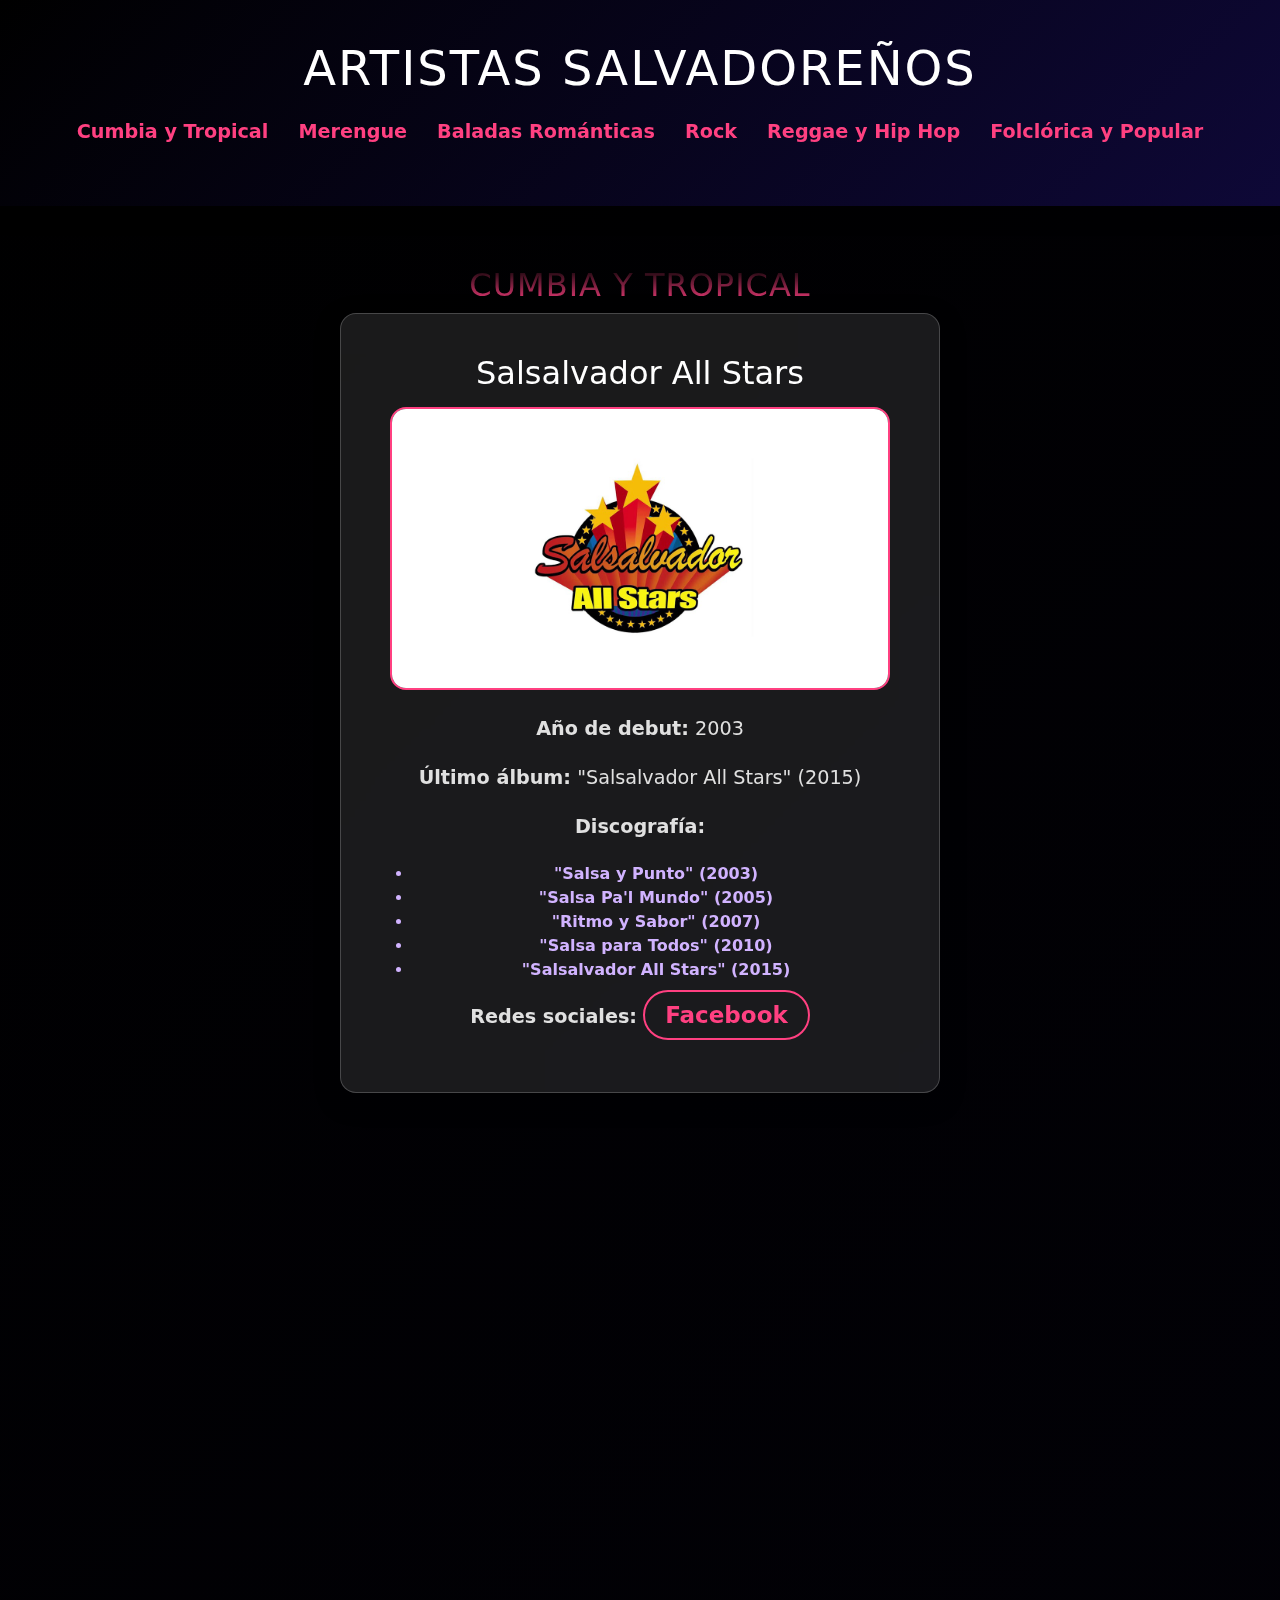
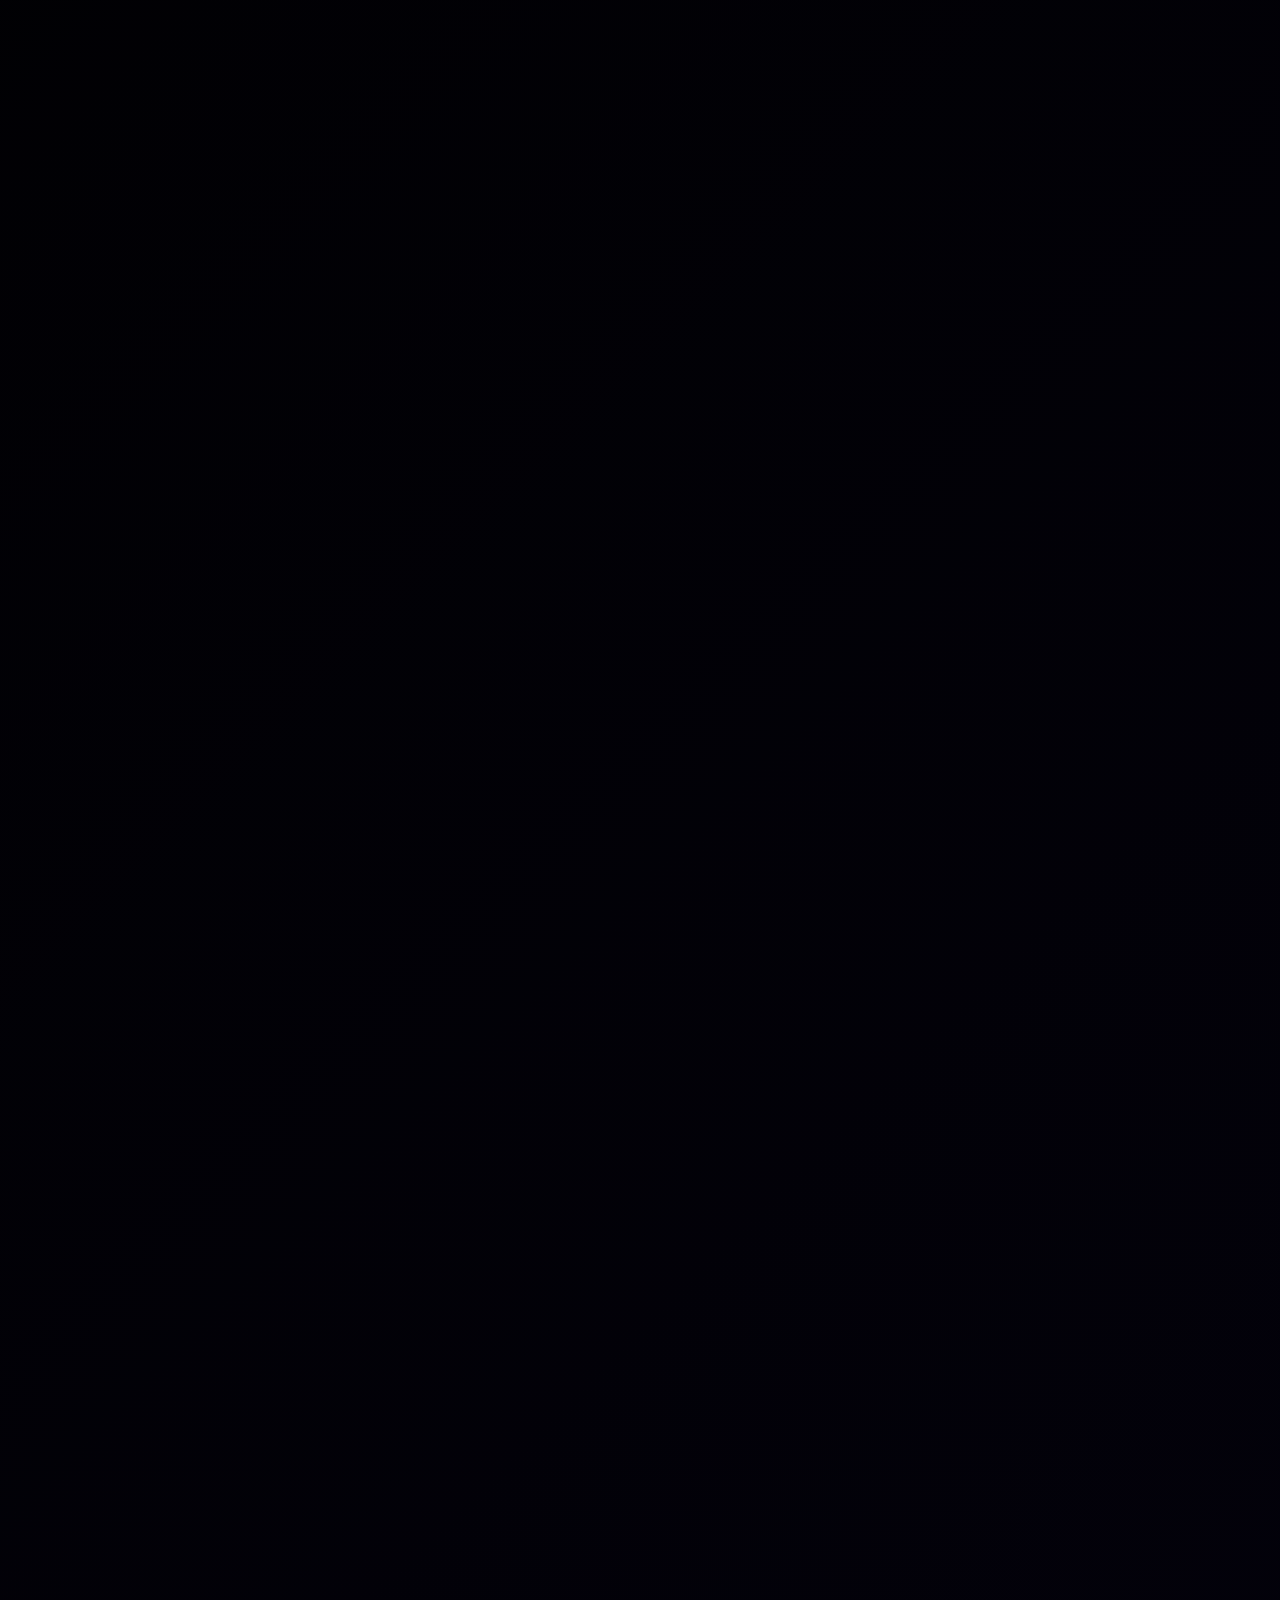
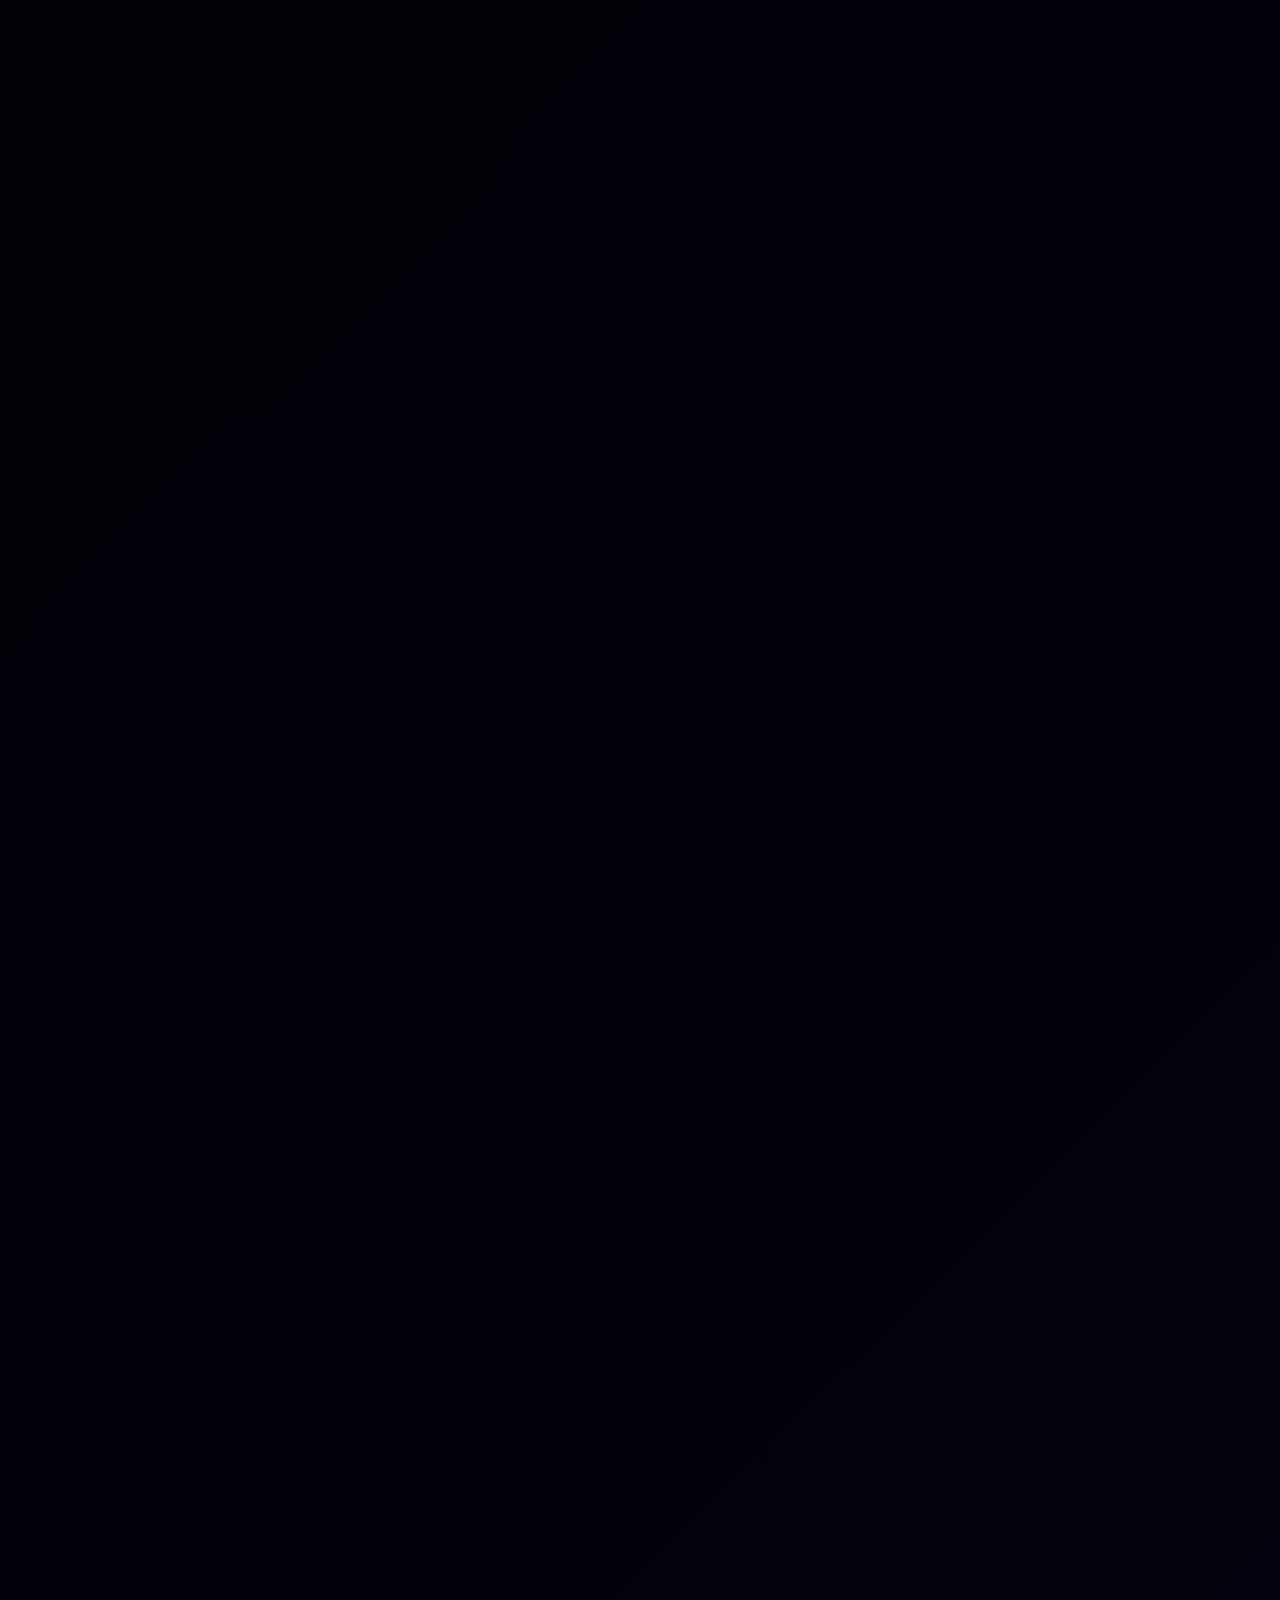
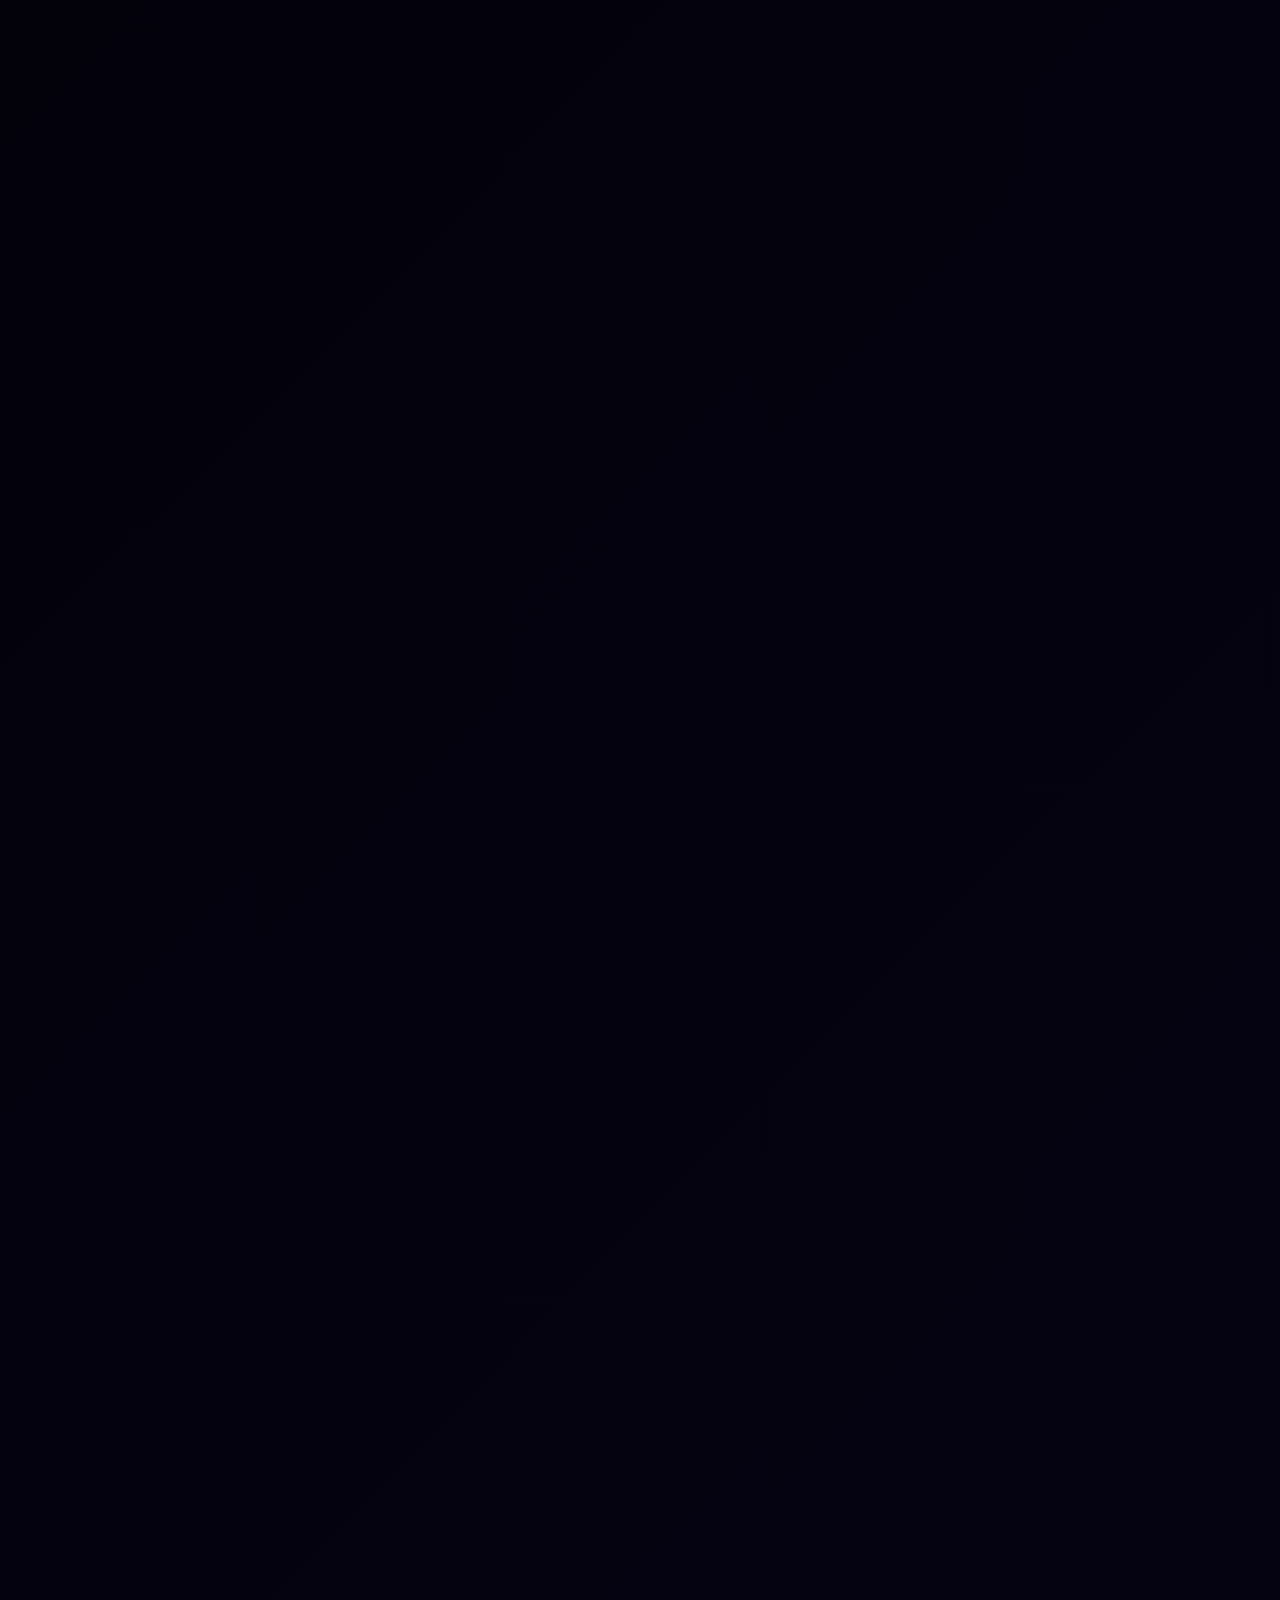
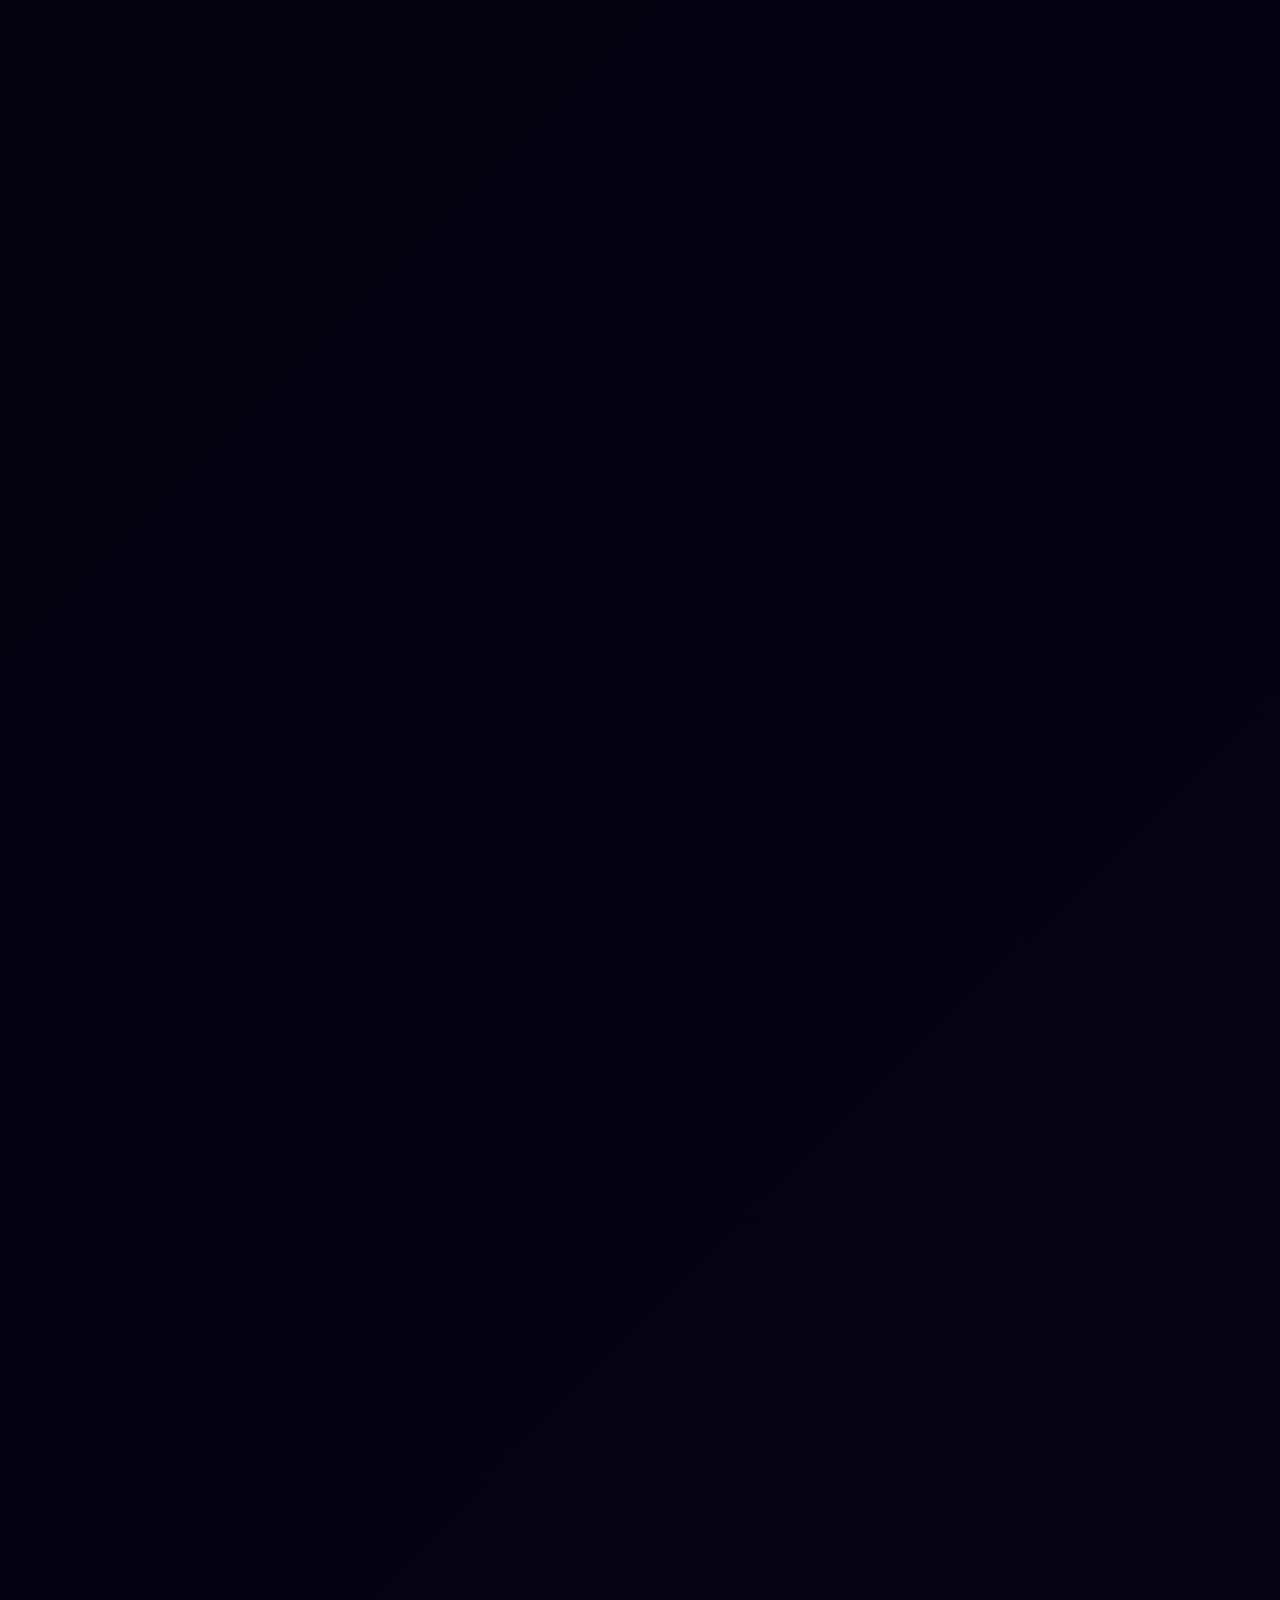
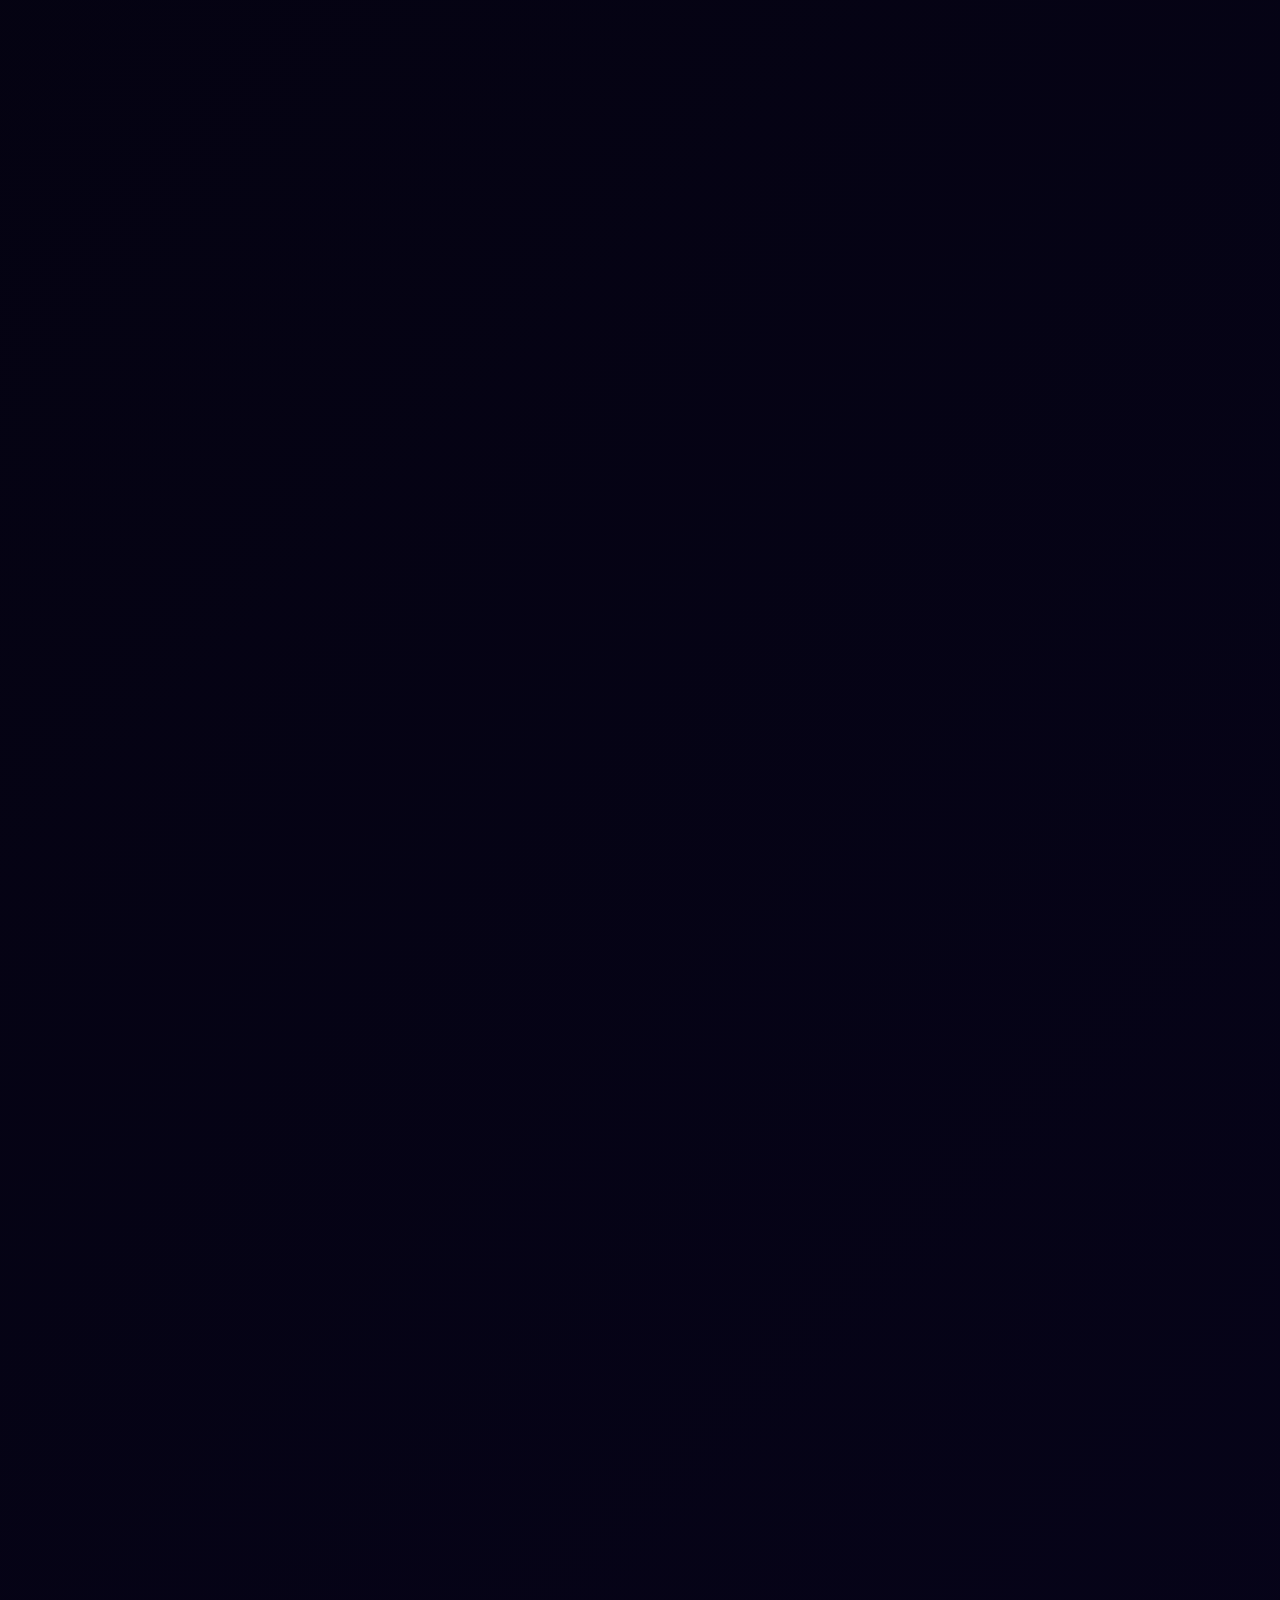
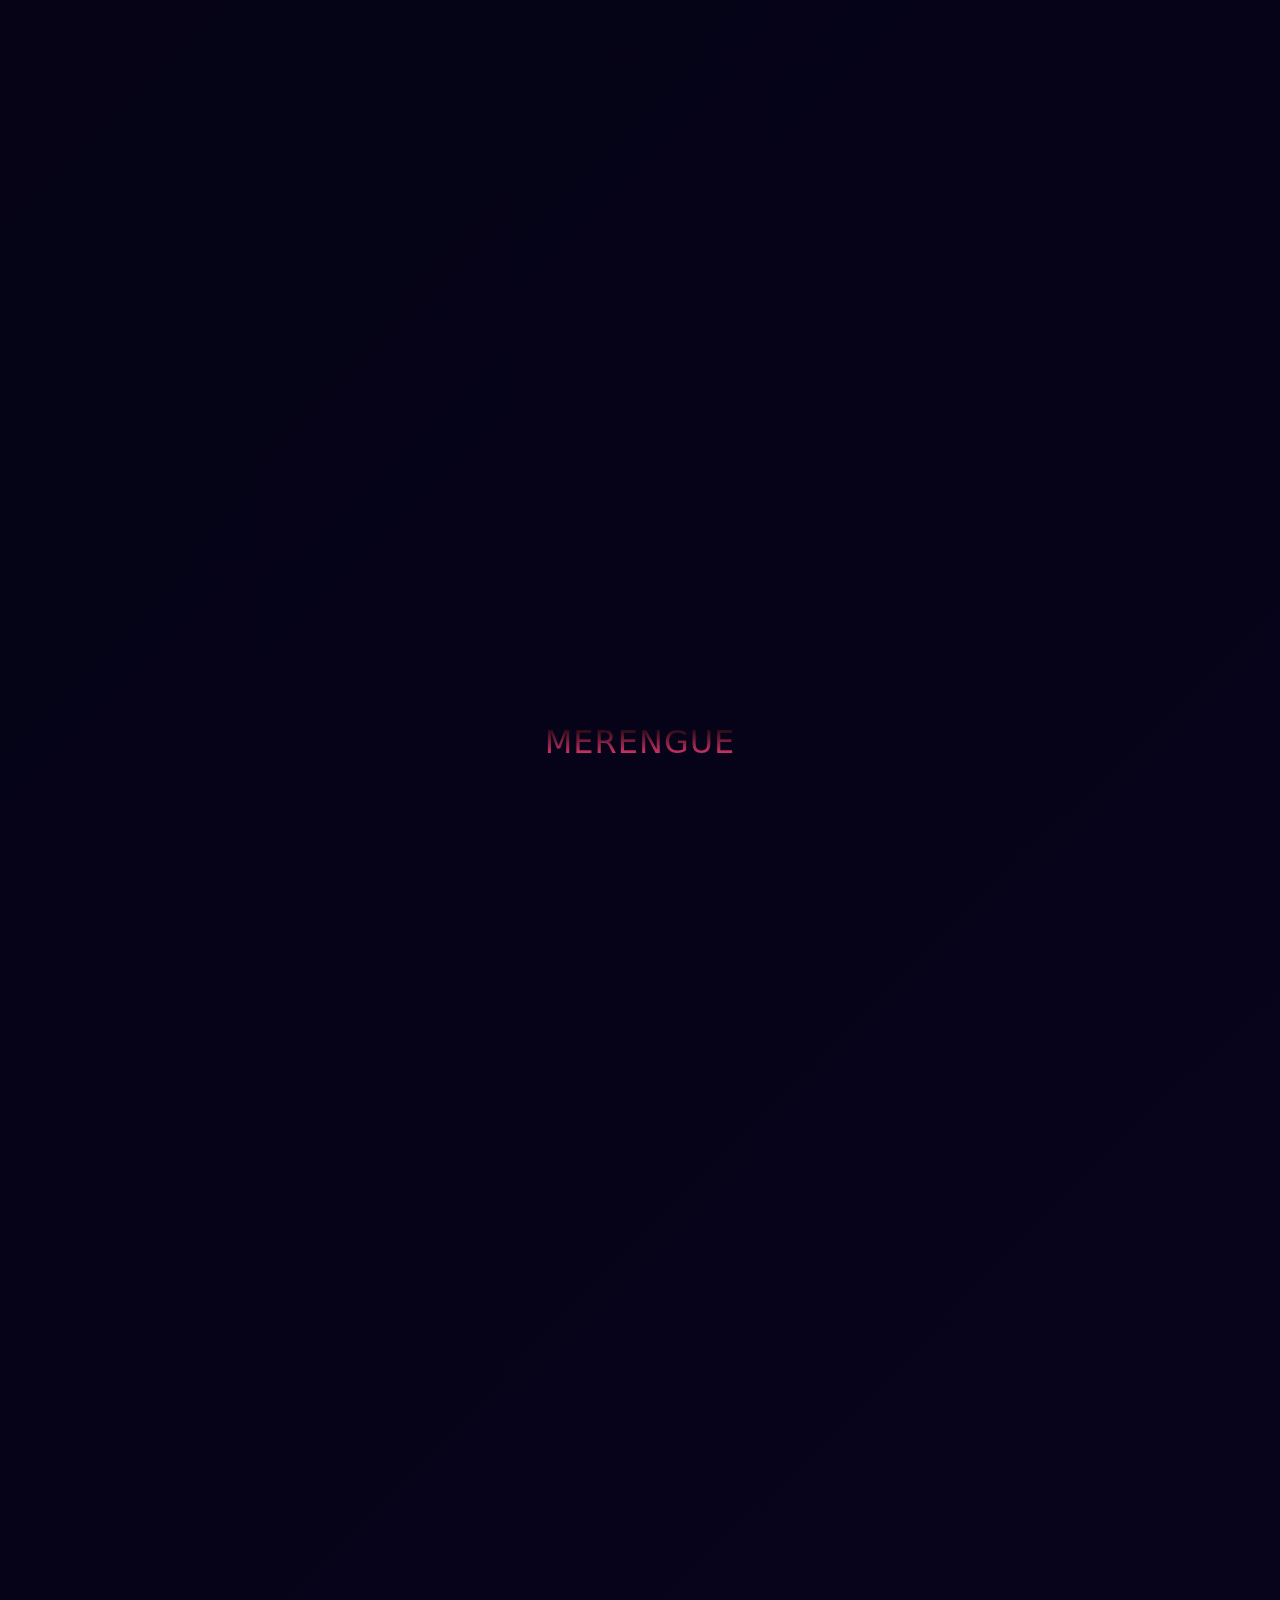
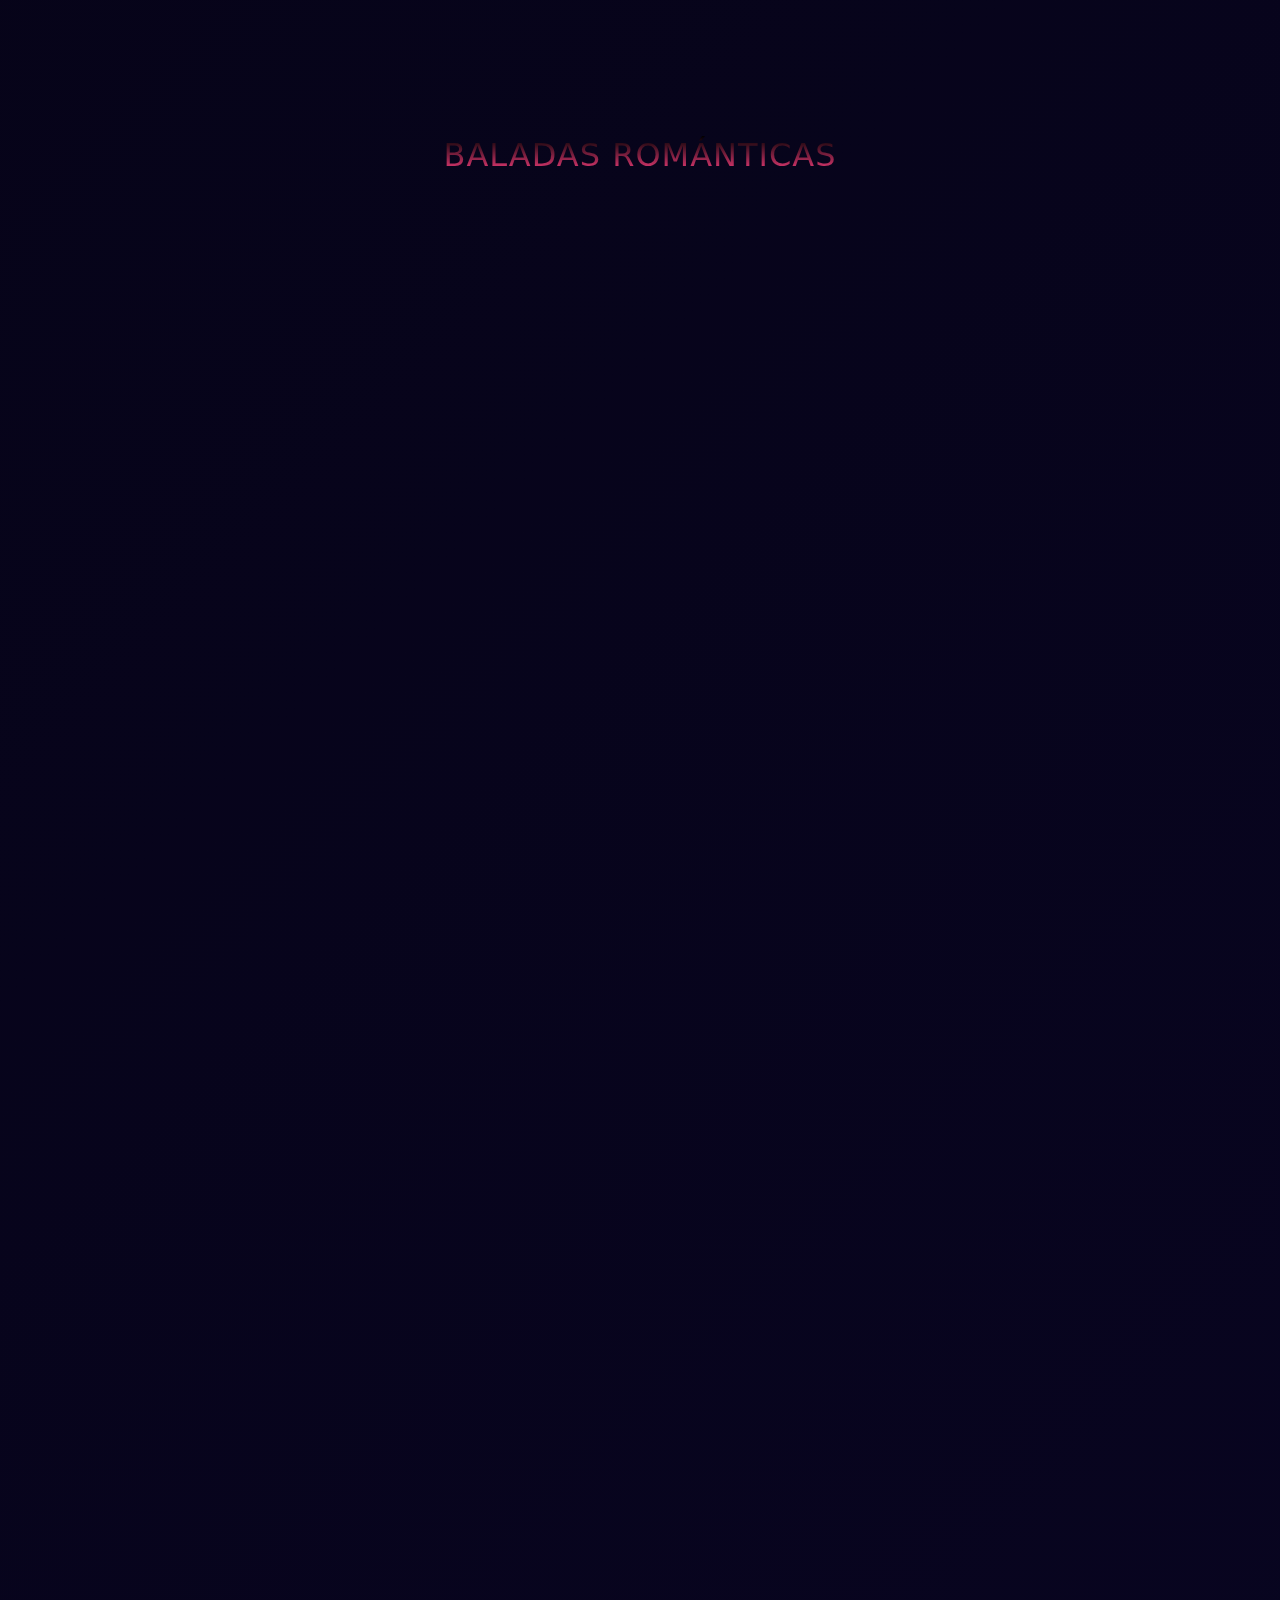
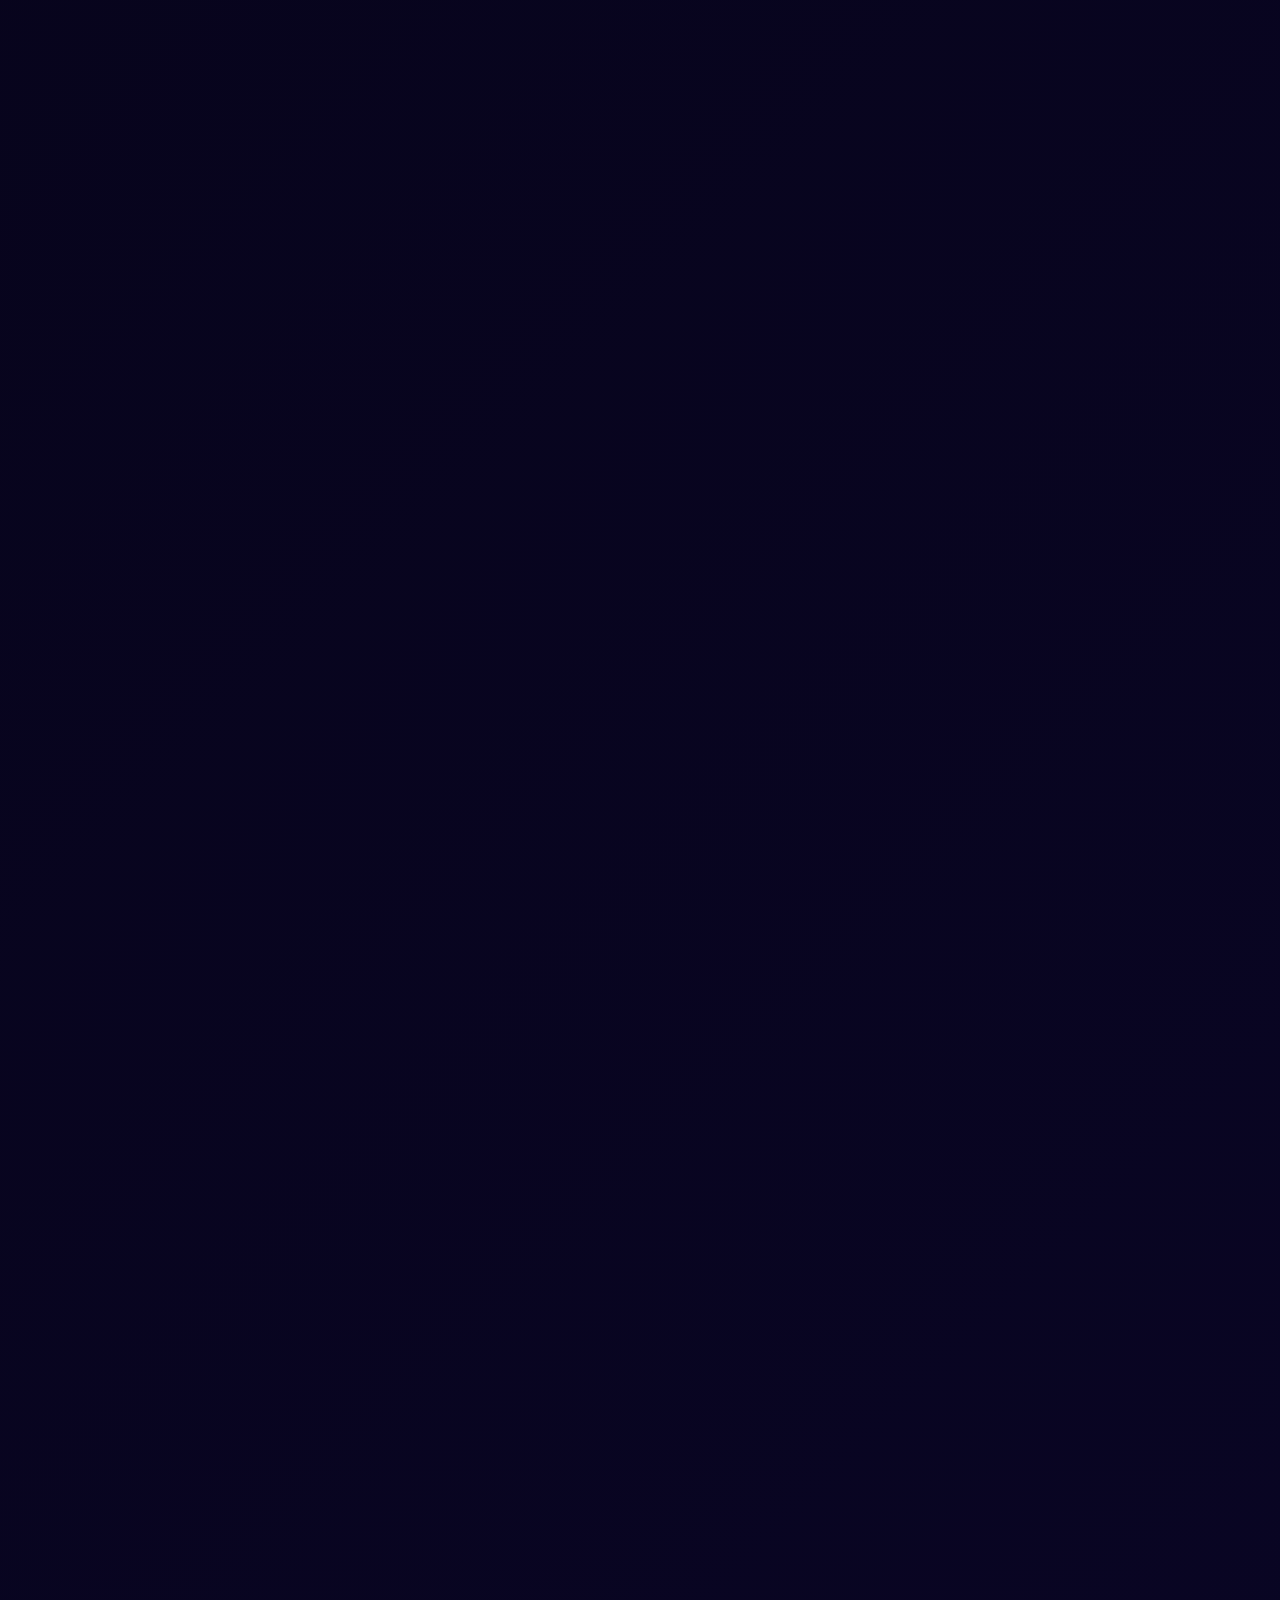
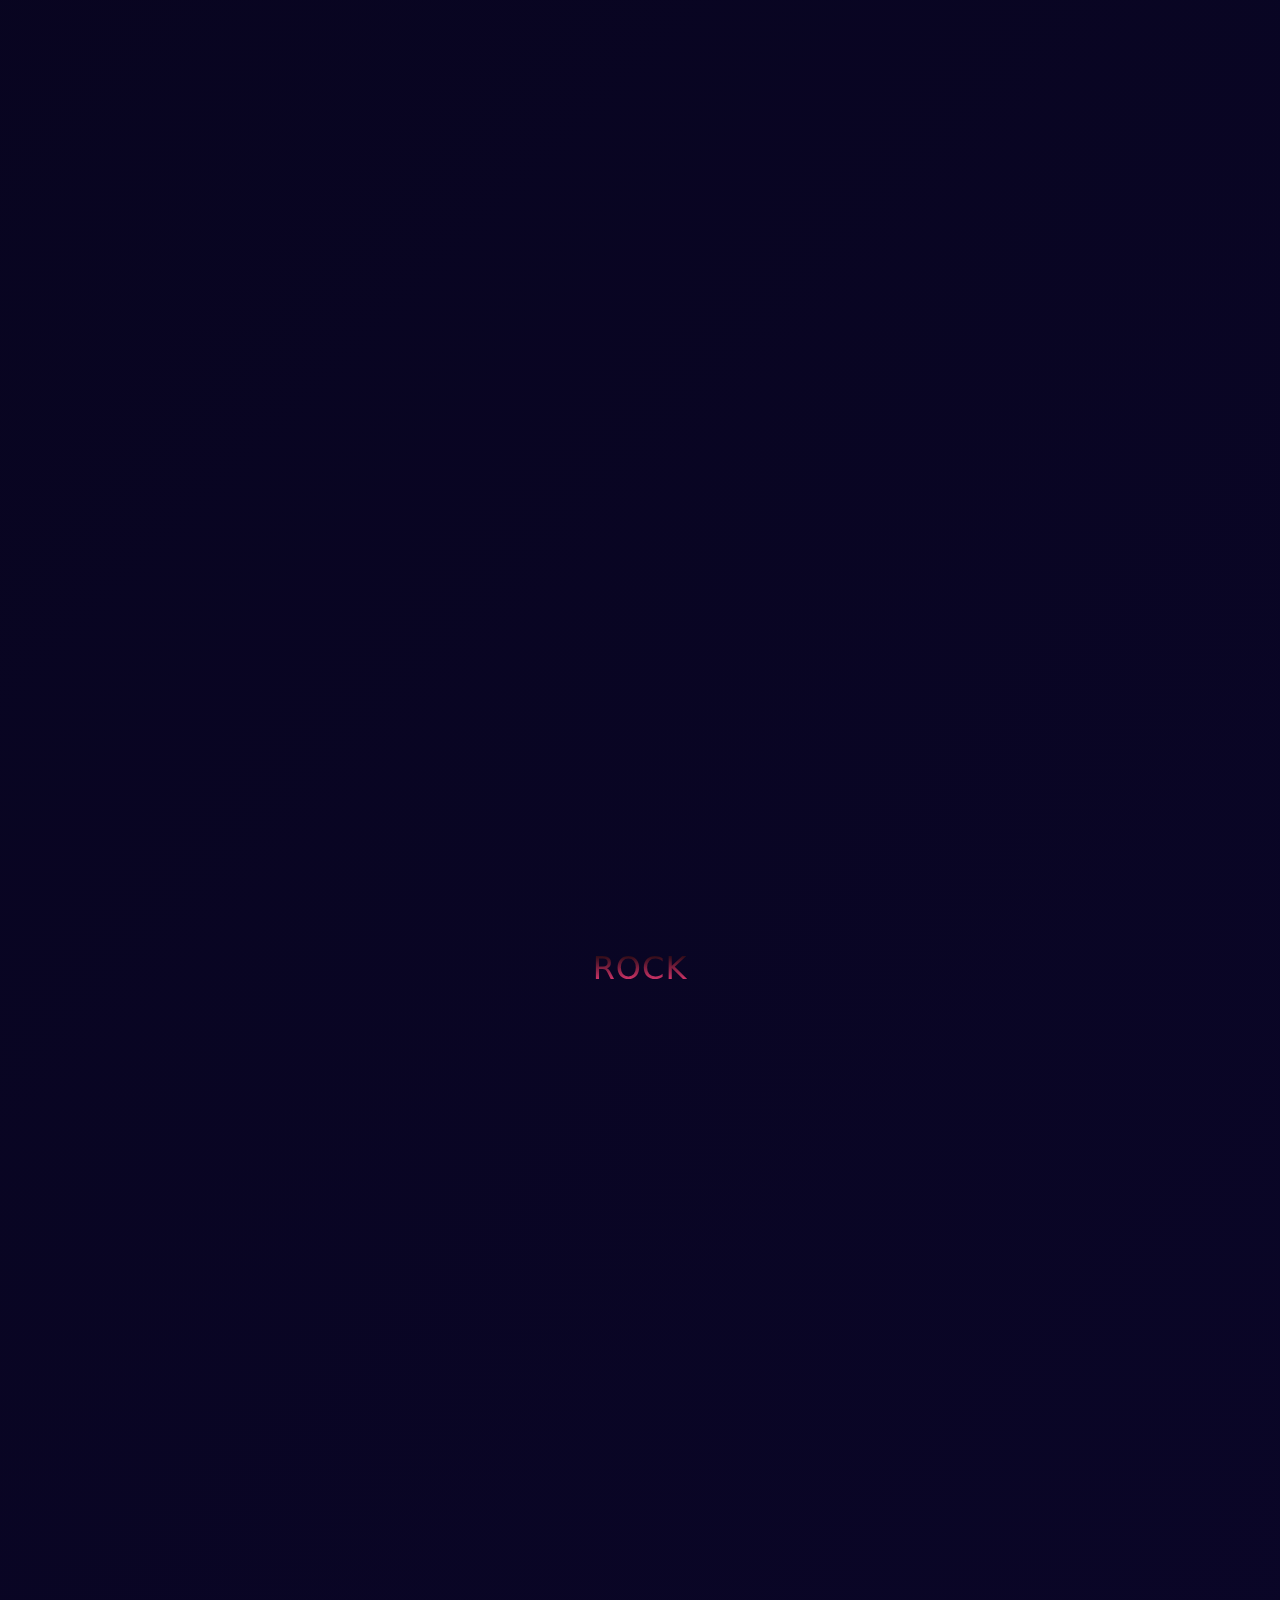
<file: torozound/pages/generos/generos.html>
<!DOCTYPE html>
<html lang="es">
<head>
    <meta charset="UTF-8">
    <meta name="viewport" content="width=device-width, initial-scale=1.0">
    <title>Artistas Salvadoreños</title>
    <link rel="stylesheet" href="styles.css">
    <script src="main.js"></script>
    <link href="https://cdn.jsdelivr.net/npm/bootstrap@5.3.0-alpha1/dist/css/bootstrap.min.css" rel="stylesheet" integrity="sha384- GLhlTQ8iRABdZLl6O3oVMWSktQOp6b7In1Zl3/Jr59b6EGGoI1aFkw7cmDA6j6gD" crossorigin="anonymous">
</head>
<body>
    <header>
        <h1>Artistas Salvadoreños</h1>
        <nav>
            <ul>

                <li><a href="#cumbia-tropical">Cumbia y Tropical</a></li>
                <li><a href="#merengue">Merengue</a></li>
                <li><a href="#baladas-romanticas">Baladas Románticas</a></li>
                <li><a href="#rock">Rock</a></li>
                <li><a href="#reggaeton-hiphop">Reggae y Hip Hop</a></li>
                <li><a href="#folclorica-popular">Folclórica y Popular</a></li>
                

            </ul>
        </nav>
    </header>
    <main>
        <section id="cumbia-tropical">
            <h2>Cumbia y Tropical</h2>
            <div class="artist-card">
                <div class="row"></div>
                <div class="container-responsive">
                <h3>Salsalvador All Stars</h3>
                <div>
                    <img src="Imagenes/allstar.jpeg" width="500" height="300" alt="salsalvador">
                </div>
                <p><strong>Año de debut:</strong> 2003</p>
                <p><strong>Último álbum:</strong> "Salsalvador All Stars" (2015)</p>
                <p><strong>Discografía:</strong></p>
                <ul>
                    <li><strong>"Salsa y Punto" (2003)</strong> </li>
                    <li><strong> "Salsa Pa'l Mundo" (2005)</strong></li>
                    <li><strong>"Ritmo y Sabor" (2007)</strong></li>
                    <li><strong>"Salsa para Todos" (2010)</strong></li>
                    <li><strong>"Salsalvador All Stars" (2015)</strong></li>
                </ul>
                <p><strong>Redes sociales:</strong> <a href="https://www.facebook.com/SALSALVADOR.ALL.STARS/" target="_blank">Facebook</a></p>
            </div>
            </div>
        </div>
    </div>
    </div>

    <div class="artist-card">
        <div class="container-responsive">
            <h3>Espíritu Libre</h3>
            <div>
                <img src="Imagenes/espiritu.jpeg" alt="Espíritu Libre" width="350" height="300">
            </div>
            <p><strong>Año de debut:</strong> 80's</p>
            <p><strong>Discografía:</strong></p>
            <ul>
                <li><strong>"La fiesta de mi pueblo"</strong></li>
                <li><strong>"El telegrafista"</strong></li>
            </ul>
            <p><strong>Redes sociales:</strong> <a href="https://www.facebook.com/espiritulibreelsalvador/" target="_blank">Facebook</a></p>
        </div>
    </div>


    <div class="artist-card">
        <div class="container-responsive">
            <h3>Fredy Zelaya</h3>
            <div>
                <img src="Imagenes/Zelaya.jpg" alt="Fredy Zelaya" width="350" height="300">
            </div>
            <p><strong>Año de debut:</strong> Finales de los 90s</p>
            <p><strong>Discografía:</strong></p>
            <ul>
                <li><strong>"Cumbia Hits"</strong></li>
                <li><strong>"Sabor Tropical"</strong></li>
            </ul>
            <p><strong>Redes sociales:</strong> No disponible (fallecio 1992)</p>
        </div>
    </div>

    
    <div class="artist-card">
        <div class="container-responsive">
            <h3>Fiebre Amarilla</h3>
            <div>
                <img src="Imagenes/Amarilla.jpg" alt="Fiebre Amarilla" width="350" height="300">
            </div>
            <p><strong>Año de debut:</strong> 1972</p>
            <p><strong>Discografía:</strong></p>
            <ul>
                <li><strong>"Fiebre Tropical"</strong></li>
                <li><strong>"Cumbias Encendidas"</strong></li>
            </ul>
            <p><strong>Redes sociales:</strong> <a href="https://www.youtube.com/c/FiebreAmarillaOficial" target="_blank">YouTube</a></p>
        </div>
    </div>
    

         
            <div class="artist-card">
            <div class="container-responsive">
                <h3>Orquesta Premier</h3>
                <div>
                <img src="Imagenes/Premier.jpg" alt="premier"width="350" height="300">
                </div>
                <p><strong>Año de debut:</strong> 1985</p>
                <p><strong>Último álbum:</strong> No disponible</p>
                <p><strong>Discografía:</strong></p>
                <ul>
                    <li><strong>"Ritmo de mi Tierra" (1985)</strong></li>
                    <li><strong>"Cumbia Caliente" (1987)</strong></li>
                    <li><strong>"Sabor a Cumbia" (1990)</strong></li>
                    <li><strong>"Amor de mi Vida" (1992)</strong></li>
                    <li><strong>"La Fiesta" (1995)</strong></li>
                </ul>
                <p><strong>Redes sociales:</strong> <a href="https://www.facebook.com/MagistralOrquestaPremier/" target="_blank">Facebook</a></p>
            </div>
            </div>

            
        
         <div class="artist-card">
         <div class="container-responsive">
        
            <h3>Alfredo José</h3>
            
            <img src="Imagenes/ALFREDO-1.jpg" alt="alfredo"width="350" height="300">
            <p><strong>Año de debut:</strong> 1992</p>
            <p><strong>Último álbum:</strong> “El negro”</p>
            <p><strong>Discografía:</strong></p>
            <ul>
                <li><strong>“El botecito”</strong></li>
                <li><strong>“Oye nena”</strong></li>
                <li><strong>“Quiero que bailemos”</strong></li>
            </ul>
            <p><strong>Redes sociales:</strong> <a href="https://www.instagram.com/negroalfredojose/" target="_blank">Instagram</a></p>
        </div>
       </div>

        
           <div class="artist-card">
             <div class="container-responsive">
    
            <h3>Alirio Guerra y Los Junior's</h3>
           <ul>
                <img src="Imagenes/alirio-guerra-y-los-juniors-de-santa-tecla_1.jpg" alt="Alirio"width="350" height="300">

            <p><strong>Año de debut:</strong> 1970</p>
            <p><strong>Último album</p>
                <li>Que sera de mi</li>
            </ul>
            <p><strong>Redes sociales:</strong> <a href="https://www.facebook.com/alirio.guerra.5/?locale=es_LA" target="_blank">Facebook</a></p>
        </div>
        </div>


        <div class="artist-card">
         <div class="container-responsive">
            <h3>Tito MIra</h3>
            <img src="Imagenes/61WdIt+bKxL.jpg" alt="tito"width="350" height="300">
            
            <p><strong>Año de debut:</strong> 1998</p>
            <p><strong>Último álbum:</strong> No disponible</p>
            <p><strong>Discografía:</strong></p>
            <ul>
            
                <li>"Los lamentos de Rosita"</li>
                <li>"Cayetaño baila"</li>
                <li>"Cumbia de la Siguanaba"</li>
                <li>"Lo pagaras"</li>
                <li>"Chipi, chipi"</li>
            </ul>
            <p><strong>Redes sociales:</strong> <a href="https://www.facebook.com/Renealonsoysubandalasser1/about/" target="_blank">Facebook</a></p>
        </div>
        </div>
    </div>
</div>

<div class="artist-card">
    <div class="container-responsive">
        <h3>Tito Quinteros</h3>
        <div>
            <img src="Imagenes/TITOQUINTEROS.webp" alt="Tito Quinteros" width="350" height="300">
        </div>
        <p><strong>Año de debut:</strong> 1964</p>
        <p><strong>Discografía:</strong></p>
        <ul>
            <li><strong> La pulun, pulun</strong></li>
            <li><strong>Con la misma moneda</strong></li>
            <li><strong>Cumbia bajo la lluvia</strong></li>
        
        </ul>
        <p><strong>Redes sociales:</strong> No disponible</p>
    </div>
</div>

<div class="artist-card">
    <div class="container-responsive">
        <h3>Tito Flores (Orquesta San Vicente)</h3>
        <div>
            <img src="Imagenes/san vicente.jpg" alt="Tito Flores" width="350" height="300">
        </div>
        <p><strong>Año de debut:</strong> 1985</p>
        <p><strong>Último álbum:</strong> "La Computadora"</p>
        <p><strong>Discografía:</strong></p>
        <ul>
            <li><strong>"La Computadora"</strong></li>
            <li><strong>"El Relámpago"</strong></li>
            <li><strong>"Moneda"</strong></li>
            <li><strong>"La Perrita Coqueta"</strong></li>
            <li><strong>"El Hijo de Don Andrés"</strong></li>
        </ul>
        <p><strong>Redes sociales:</strong> <a href="https://www.youtube.com/@OrquestaSanVicenteOficial" target="_blank">YouTube</a></p>
            </div>
    </div>
</div>

<div class="artist-card">
    <div class="container-responsive">
        <h3>Los Hermanos Flores</h3>
        <div>
            <img src="Imagenes/los hermanos.jpg" alt="Los Hermanos Flores" width="350" height="300">
        </div>
        <p><strong>Año de debut:</strong> 1962</p>
        <p><strong>Discografía:</strong></p>
        <ul>
            <li><strong> La bala</strong></li>
            <li><strong> La comupuadora</strong></li>
            <li><strong> Soy salvadoreño</strong></li>
            <li><strong> La secretaria</strong></li>
        </ul>
        <p><strong>Redes sociales:</strong> <a href="https://www.facebook.com/loshermanosfloresoficial/" target="_blank">Facebook</a></p>
    </div>
</div>

<div class="artist-card">
    <div class="container-responsive">
        <h3>Marito Rivera y su Grupo Bravo</h3>
        <div>
            <img src="Imagenes/Marito R.jpeg" alt="Marito Rivera" width="350" height="300">
        </div>
        <p><strong>Año de debut:</strong> 1982</p>
        <p><strong>Último álbum:</strong> Bajo la luna</p>
        <p><strong>Discografía:</strong></p>
        <ul>
            <li><strong> Mentiras</strong></li>
            <li><strong> Mar y cielo</strong></li>
            <li><strong> Aventurero</strong></li>
        </ul>
        
        <p><strong>Redes sociales:</strong> <a href="https://www.youtube.com/channel/UC-sq8h4K1LGwGT818j8oftQ" target="_blank">YouTube</a></p>
    </div>
    </div>
</div>


<div class="artist-card">
    <div class="container-responsive">
        <h3>Jhosse Lora</h3>
        <div>
            <img src="Imagenes/jhosse-lora-3-696x391.jpg" alt="Jhosse Lora" width="350" height="300">
        </div>
        <p><strong>Año de debut:</strong> 2015</p>
        <p><strong>Último álbum:</strong> "Sentimiento"</p>
        <p><strong>Discografía:</strong></p>
        <ul>
            <li><strong> Moviendo el atol de elote</strong></li>
            <li><strong> Mi vecinita</strong></li>
            <li><strong> El silabario</strong></li>
        </ul>
            <p><strong>Redes sociales:</strong> <a href="https://www.youtube.com/@LosJhosseLoraOficial" target="_blank">YouTube</a></p>
        </div>   
</div>



            <div class="artist-card">
                <div class="container-responsive">
                <h3>René Alonso y su Banda Lasser</h3>
                <div>
                    <img src="Imagenes/Rene Alonso.jpg" alt="alonso"width="350" height="300">
                </div>
                <p><strong>Año de debut:</strong> 1990</p>
                <p><strong>Último álbum:</strong> No disponible</p>
                <p><strong>Discografía:</strong></p>
                <ul>
                    <li>"Cumbia Caliente" (1991)</li>
                    <li>"El Tamarindo" (1993)</li>
                    <li>"Fiesta en El Salvador" (1996)</li>
                    <li>"Cumbia de la Cerveza" (1998)</li>
                    <li>"El Mero Mero" (2000)</li>
                </ul>
                <p><strong>Redes sociales:</strong> <a href="https://www.facebook.com/Renealonsoysubandalasser1/about/" target="_blank">Facebook</a></p>
            </div>
           </div>
        </div>
    </div>



        <section id="merengue">
            <h2>Merengue</h2>
            <div class="artist-card">
                <div class="container-responsive">

                <h3>Oro Sólido</h3>
                <img src="Imagenes/ab67616d0000b2734466e071b0d0a55da1d4b0f5.jpeg" alt="oro solido"width="350" height="300">
                <p><strong>Año de debut:</strong> 1993</p>
                <p><strong>Último álbum:</strong> "La Morena"</p>
                <p><strong>Discografía:</strong></p>
                <ul>
                    <li>"Oro Sólido" (1994)</li>
                    <li>"El Poder del Merengue" (1996)</li>
                    <li>"Internacional" (1998)</li>
                    <li>"Best of Oro Sólido" (2001)</li>
                    <li>"Party Time" (2003)</li>
                </ul>
                <p><strong>Redes sociales:</strong> <a href="https://www.facebook.com/orosolidofanpage/" target="_blank">Facebook</a></p>
            </div>
           </div>
        </div>
    </div>

        </section>

        <section id="baladas-romanticas">
            <h2>Baladas Románticas</h2>

            <div class="artist-card">
                <div class="container-responsive">
                <h3>Rucks Parker</h3>
                <img src="Imagenes/rucks-parker-2.jpg" alt="parker"width="350" height="300">
                <p><strong>Año de debut:</strong> 1989</p>
                <p><strong>Último álbum:</strong> No disponible</p>
                <p><strong>Discografía:</strong></p>
                <ul>
                    <li>"Amor a Mil" (1990)</li>
                    <li>"Rucks Parker" (1992)</li>
                    <li>"Más que Ayer" (1994)</li>
                    <li>"Siempre" (1996)</li>
                    <li>"20 Años" (2010)</li>
                </ul>
                <p><strong>Redes sociales:</strong> <a href="https://www.facebook.com/RucksParkerOficial/" target="_blank">Facebook</a></p>
            </div>
           </div>
        </div>
    
        <div class="artist-card">
            <div class="container-responsive">
                <h3>Suzu Lunar</h3>
                <div>
                    <img src="Imagenes/Suzu.jpeg" alt="Suzu Lunar" width="350" height="300">
                </div>
                <p><strong>Año de debut:</strong> 2018</p>
                <p><strong>Último álbum:</strong> "Viajera" (2021)</p>
                <p><strong>Canción más reciente:</strong> "Asunción"</p>
               
        </div>
    </div>
  </div>


        <div class="artist-card">
            <div class="container-responsive">
                <h3>Vanessa García</h3>
                <div>
                    <img src="Imagenes/vanessa.jpeg" alt="Vanessa García" width="350" height="300">
                </div>
                <p><strong>Año de debut:</strong> 2014</p>
                <p><strong>Canción más reciente:</strong></p>
                <ul>
                    <li><strong>"destino"</strong></li>
                </ul>
                <p><strong>Redes sociales:</strong> <a href="https://www.youtube.com/@vanegarciasv" target="_blank">YouTube</a></p>
            </div>
        </div>
    </div>
        

            <div class="artist-card">
            <div class="container-responsive">
                <h3>Rafa Guillén</h3>
                <img src="Imagenes/Rafa-guillen.jpg" alt="guillen"width="350" height="300">
                <p><strong>Año de debut:</strong> 1990</p>
                <p><strong>Último álbum:</strong> No disponible</p>
                <p><strong>Discografía:</strong></p>
                <ul>
                    <li>"Despierta Corazón" (1992)</li>
                    <li>"Eres Mi Todo" (1994)</li>
                    <li>"Volver a Empezar" (1996)</li>
                    <li>"Déjame Soñar" (1998)</li>
                    <li>"Amor de Mi Vida" (2000)</li>
                </ul>
                <p><strong>Redes sociales:</strong> <a href="https://www.facebook.com/rafaguillenoficial/" target="_blank">Facebook</a></p>
            </div>
           </div>
        </div>
    </div>
        
            
     <div class="artist-card">
        <div class="container-responsive">
                <h3>Álvaro Torres</h3>
                <img src="Imagenes/huge_avatar.jpeg" alt="alvaro"width="350" height="300">
                <p><strong>Año de debut:</strong> 1985</p>
                <p><strong>Último álbum:</strong> Mal Acostumbrado (2016)</p>
                <p><strong>Discografía:</strong></p>
                <ul>
                    <li>Tres (1985)</li>
                    <li>Nada se compara contigo (1991)</li>
                    <li>Mal Acostumbrado (2016)</li>
                </ul>
             <u>
             <p><a href="https://www.facebook.com/AlvaroTorresOficial/" target="_blank">Facebook</a></p>
            </u>
            </div>
           </div>
    


            <div class="artist-card">
            <div class="container-responsive">
                <h3>Ale Martore</h3>
                <img src="Imagenes/5B7A5418-1024x683.jpg" alt="ale"width="350" height="300">
                <p><strong>Año de debut:</strong> 2004</p>
                <p><strong>Último álbum:</strong> Errante (2019)</p>
                <p><strong>Discografía:</strong></p>
                <ul>
                    <li>Bachata Rosa Cover</li>
                </ul>
                <p><strong>Redes sociales:</strong> <a href="https://www.instagram.com/alemartore/" target="_blank">Instagram</a></p>
            </div>
        </div>
    </div>
</div>
       

        <section id="rock">
            <h2>Rock</h2>
            <div class="artist-card">
            <div class="container-responsive">
                <h3>Ale Medina GTM</h3>
                <img src="Imagenes/alemedian.jpg" alt="ale"width="350" height="300">
                <p><strong>Año de debut:</strong> 1974</p>
                <p><strong>Último álbum:</strong> HOY (2021)</p>
                <p><strong>Discografía:</strong></p>
                <ul>
                    <li>Las De Antes (2012)</li>
                </ul>
                <p><strong>Redes sociales:</strong> <a href="https://www.instagram.com/alemedinagtm/?hl=es" target="_blank">Instagram</a></p>
            </div>
        </div>
    </div>
</div>


<div class="artist-card">
    <div class="container-responsive">
        <h3>Roberto Salamanca</h3>
        <div>
            <img src="Imagenes/roberto_salamanca.jpg" alt="Roberto Salamanca" width="350" height="300">
        </div>
        <p><strong>Año de debut:</strong> 1995</p>
        <p><strong>Último álbum:</strong> "Raíces"</p>
        <p><strong>Discografía:</strong></p>
        <ul>
            <li><strong>Volvere</strong></li>
            <li><strong>Que dificil es</strong></li>
            <li><strong>Tu prometiste</strong></li>
            <li><strong>Que tonto es el amor</strong></li>
        </ul>
        <ul>
            <li><a href="https://www.youtube.com/channel/UCKbR9CvQ_9zkt7Afou7K0vQ" target="_blank">YouTube</a></li>
        </ul>
    </div>
    </div>
</div>

<div class="artist-card">
    <div class="container-responsive">
        <h3>Esquina Opuesta</h3>
        <div>
            <img src="Imagenes/skina opuesta.jpg" alt="Eskina Opuesta" width="350" height="300">
        </div>
        <p><strong>Año de debut:</strong> 2006</p>
        <p><strong>Discografía:</strong></p>
        <ul>
            <li><strong>Traicionera</strong></li>
            <li><strong> El Superman</strong></li>
            <li><strong> Nada tienes</strong></li>
        </ul>
        <p><strong>Redes sociales:</strong> <a href="https://www.youtube.com/channel/UCzvVWe-daLc2xYr8Mj8Se4Q" target="_blank">YouTube</a></p>
    </div>
</div>

<div class="artist-card">
    <div class="container-responsive">
        <h3>Fiesta Friguey</h3>
        <div>
            <img src="Imagenes/Friguey.jpg" alt="Friguey" width="350" height="300">
        </div>
        <p><strong>Año de debut:</strong> 1993</p>
        <p><strong>Discografía:</strong></p>
        <ul>
            <li><strong>Chiquita</strong></li>
            <li><strong>El gato</strong></li>
            <li><strong>Cumbiaton</strong></li>
        </ul>
        <p><strong>Redes sociales:</strong> <a href="https://www.youtube.com/@frigueyofficial" target="_blank">YouTube</a></p>
    </div>
</div>

<div class="artist-card">
    <div class="container-responsive">
        <h3>Fredd Moz</h3>
        <div>
            <img src="Imagenes/Mozz.jpg" alt="Fredd Moz" width="350" height="300">
        </div>
        <p><strong>Discografía:</strong></p>
        <ul>
            <li><strong>Moments</strong></li>
            <li><strong>Thumbs up</strong></li>
        </ul>
        <p><strong>Redes sociales:</strong> <a href="https://www.facebook.com/FreddMoz/" target="_blank">Facebook</a></p>
    </div>
</div>



        <div class="artist-card">
       <div class="container-responsive">>
            <h3>Rafa García</h3>
            <img src="Imagenes/rafa-garcia-3.jpg" alt="rafa"width="350" height="300">
            <p><strong>Año de debut:</strong> 1996</p>
            <p><strong>Último álbum:</strong> Sigue la venganza</p>
            <p><strong>Discografía:</strong></p>
            <ul>
                <li>Todo mi amor (2009)</li>
                <li>Bolo y solo(2009)</li>
                <li>Nunca (2006)</li>
            </ul>
            <p><strong>Redes sociales:</strong></p>
        <ul>
            <li><a href="https://www.youtube.com/@musicademipais" target="_blank">YouTube</a></li>
        </ul>
    </div>
        </div>
    </div>
</div>

<div class="container-responsive">
        <section id="reggaeton-hiphop">
            <h2>Reggaeton y Hip Hop</h2>
            <div class="artist-card">
          
                <div class="artist-info">
                    <h3>Los Tachos</h3>
                    <img src="Imagenes/R.jpeg" alt="tachos"width="350" height="300">
                    <p><strong>Nombre:</strong> Los tachos</p>
                    <p><strong>Año de Debut:</strong> 2007</p>
                
                     <p><strong>Discografía:</strong></p>
            <ul>
                <li>En la playa</li>
                <li>Esta noche</li>
                <li>Summer party</li>
            </ul>
                <p><strong>Redes Sociales Oficiales:</strong></p>
                    
            
           <ul>
              <li><a href="https://www.youtube.com/@lostachos" target="_blank">YouTube</a></li>
            </ul>
          </div>
        </div>

        
    <div class="container-responsive">

            <div class="artist-card">
                <div class="artist-info">
                    <h3>Shaka y Dres</h3>
                    <img src="Imagenes/122274516_1065451887201590_8312990888826889112_n-1.jpg" alt="shaka"width="350" height="300">
                    <p><strong>Nombre:</strong> Shaka y Dres</p>
                    <p><strong>Nombre Artístico:</strong> Shaka y Dres</p>
                    <p><strong>Canción o Álbum Más Reciente:</strong> Loco (single)</p>
                    <p><strong>Álbumes:</strong> Abriendo Caminos (2005), Entre Líneas (2008), Renacer (2015)</p>
                    <p><strong>Año de Debut:</strong> 2005</p>
                    <p><strong>Redes Sociales Oficiales:</strong></p>
                    <ul>
                        <li><a href="https://www.instagram.com/shakaydres/" target="_blank">Instagram</a></li>
                    </ul>
                    <ul>
                        <li><a href="https://www.youtube.com/user/shakaydres" target="_blank">YouTube</a></li>
                    </ul>
                    <p><strong>Inicios del Artista:</strong> El dúo comenzó su carrera en El Salvador, fusionando ritmos de reggae y hip hop.</p>
                    <p><strong>Lista de Canciones:</strong> Loco, Amor Prohibido, Eres Tú, El Ritmo del Amor</p>
                </div>
            </div>
        </div>
    </div>
        </div>
   


        </section>
        <section id="folclorica-popular">
            <h2>Folclórica y Popular</h2>
            <div class="artist-card">
                <div class="container-responsive">
                <div class="artist-info">
                    <h3>VOCES</h3>
                    <img src="Imagenes/10968328_767711333304107_1350988502108291370_n.jpg" alt="voces"width="350" height="300">
                    <p><strong>Nombre:</strong> VOCES</p>
                    <p><strong>Canción o Álbum Más Reciente:</strong> Raíces (álbum)</p>
                    <p><strong>Álbumes:</strong> Voces (2010), Canta Conmigo (2013), Raíces (2022)</p>
                    <p><strong>Año de Debut:</strong> 2010</p>
                    <p><strong>Redes Sociales Oficiales:</strong></p>
                    <ul>
                        <li><a href="https://www.youtube.com/channel/UCl6VOCES" target="_blank">YouTube</a></li>
                    </ul>
                    <p><strong>Inicios del Artista:</strong> Iniciaron como un grupo vocal que interpreta música folclórica y popular de El Salvador.</p>
                    <p><strong>Lista de Canciones:</strong> El Carbonero, Torola, Adentro Cojutepeque, Santa Ana Mía</p>
                </div>
            </div>
            </div>
        </div>
    </div>
        </section>




    </main>
    <script src="path/to/your/javascript.js"></script>
</body>
</html>
</file>
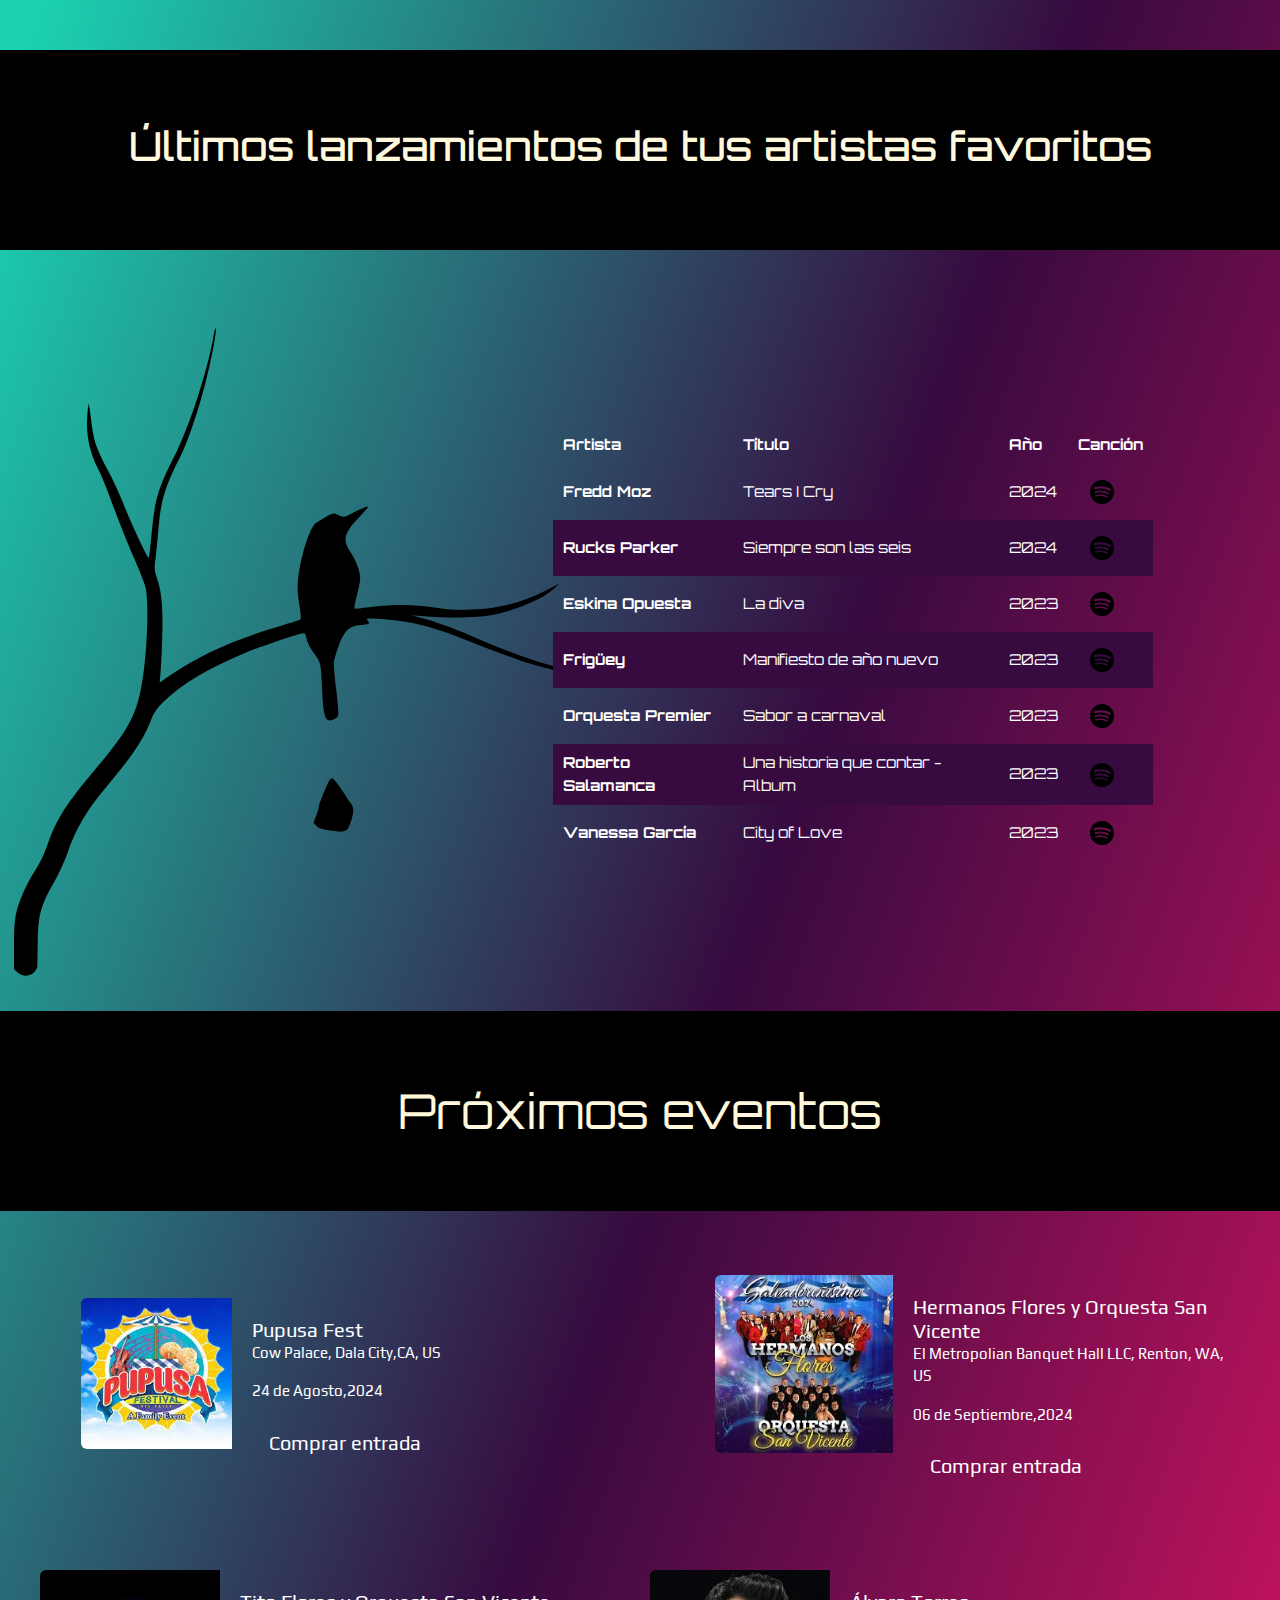
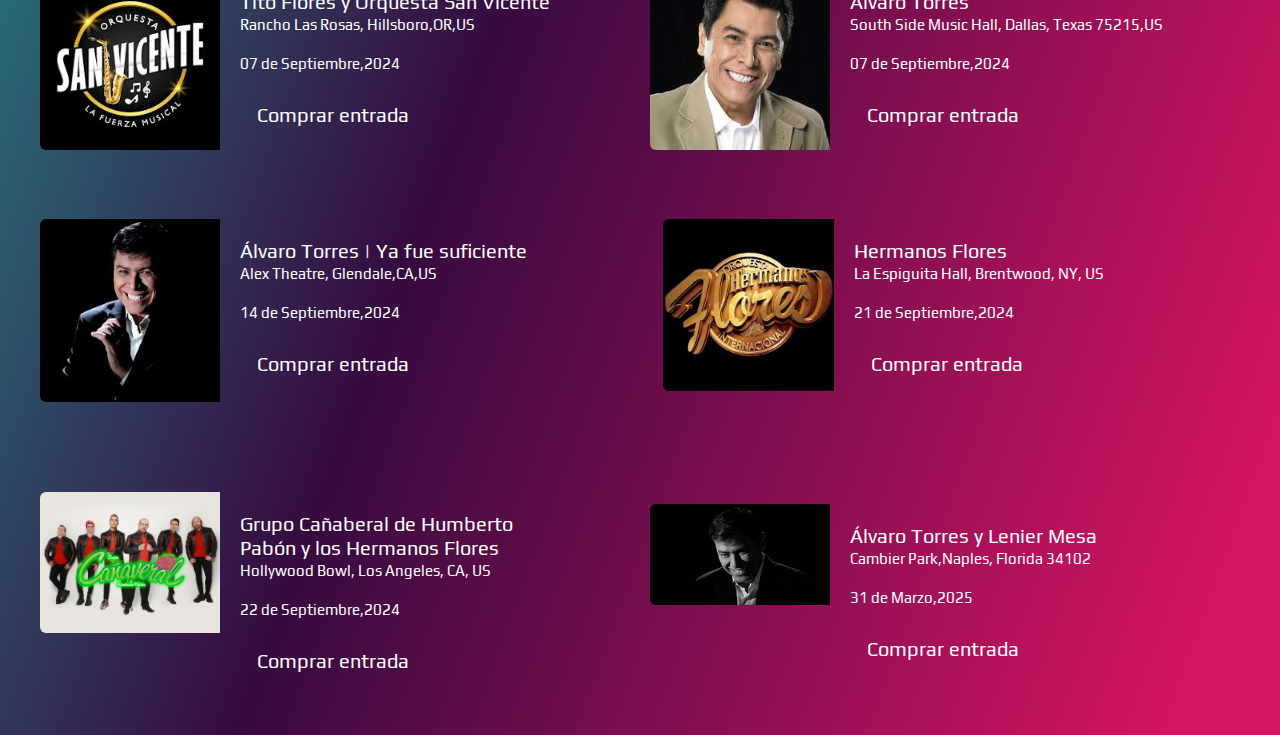
<file: torozound/pages/novedades/novedades.html>
<!DOCTYPE html>
<html lang="en">
<head>
  <meta charset="UTF-8">
  <meta name="viewport" content="width=device-width, initial-scale=1.0">

  <link href="style.css" rel="stylesheet" type="text/css" />
   <link href="https://cdn.jsdelivr.net/npm/bootstrap@5.3.0-alpha1/dist/css/bootstrap.min.css" rel="stylesheet" integrity="sha384- GLhlTQ8iRABdZLl6O3oVMWSktQOp6b7In1Zl3/Jr59b6EGGoI1aFkw7cmDA6j6gD" crossorigin="anonymous">

  <link rel="preconnect" href="https://fonts.googleapis.com">
  <link rel="preconnect" href="https://fonts.gstatic.com" crossorigin>
  <link href="https://fonts.googleapis.com/css2?family=Noto+Sans+JP:wght@100..900&family=Orbitron:wght@400..900&family=Play:wght@400;700&family=Roboto:ital,wght@0,100;0,300;0,400;0,500;0,700;0,900;1,100;1,300;1,400;1,500;1,700;1,900&family=Sevillana&display=swap" rel="stylesheet">
  <link href="https://fonts.googleapis.com/css2?family=Play:wght@400;700&display=swap" rel="stylesheet">
         
    <title>Torozound | Novedades</title>
   <link rel="shorcut icon" type="image/x-icon" href="Imagenes/favicon.ico">
  
</head>

<body>
  
  <div class="title">
    <h1>Últimos lanzamientos de tus artistas favoritos</h1>
</div>


  <div style="display: flex; align-items: center;">
    <div style="flex: 1;">
      <img src="Imagenes/canciones/torogoz.svg" alt="Torogoz" style="max-width: 600%; height: auto;">
  </div>
    <div style="flex: 2;">
        <table summary="Últimos lanzamientos de tus artistas favoritos">
            <thead>
                <tr>
                    <th>Artista</th>
                    <th>Título</th>
                    <th>Año</th>
                    <th>Canción</th>
                </tr>
            </thead>
            <tbody>
              <tr>
                <th scope="row">Fredd Moz</th>
                <td>Tears I Cry</td>
                <td>2024</td>
                <td>                              
                  <a target="_blank" href="https://open.spotify.com/track/3suB4dQ2IrCGC8PAzLIKWr" class="fancy-button icon-button">
                    <img src="Imagenes/icons/spotify.svg" alt="Icono de Spotify" style="width: 24px; height: 24px;">
                </a>
                </td>
            </tr>
            <tr>
                <th scope="row">Rucks Parker</th>
                <td>Siempre son las seis</td>
                <td>2024</td>
                <td>                                   
                  <a target="_blank" href="https://open.spotify.com/album/4vMG1IMdtiKHhlNzsRPrlv" class="fancy-button icon-button">
                    <img src="Imagenes/icons/spotify.svg" alt="Icono de Spotify" style="width: 24px; height: 24px;">
                </a>
                </td>
            </tr>
            <tr>
                <th scope="row">Eskina Opuesta</th>
                <td>La diva</td>
                <td>2023</td>
                <td>                
                  
                  <a target="_blank" href=" https://open.spotify.com/album/3GmgffUt5vb3nkQ9RsHOsp" class="fancy-button icon-button">
                    <img src="Imagenes/icons/spotify.svg" alt="Icono de Spotify" style="width: 24px; height: 24px;">
                </a>
                </td>
            </tr>
            <tr>
                <th scope="row">Frigüey</th>
                <td>Manifiesto de año nuevo</td>
                <td>2023</td>
                <td>

                  <a target="_blank" href="https://open.spotify.com/album/3Ox2kXG03SyM6pQfdulzC3" class="fancy-button icon-button">
                    <img src="Imagenes/icons/spotify.svg" alt="Icono de Spotify" style="width: 24px; height: 24px;">
                </a>
                    
                </td>
            </tr>
            <tr>
                <th scope="row">Orquesta Premier</th>
                <td>Sabor a carnaval</td>
                <td>2023</td>
                <td>
                  <a target="_blank" href="https://open.spotify.com/album/70d7yiAaVlkaNqf7TrKJHK" class="fancy-button icon-button">
                    <img src="Imagenes/icons/spotify.svg" alt="Icono de Spotify" style="width: 24px; height: 24px;">
                </a>                 

                </td>
            </tr>
            <tr>
                <th scope="row">Roberto Salamanca</th>
                <td>Una historia que contar - Album</td>
                <td>2023</td>
                <td>

                  <a target="_blank" href="https://open.spotify.com/album/4ql8RQ6lyRhwRmQrEw2UzS" class="fancy-button icon-button">
                    <img src="Imagenes/icons/spotify.svg" alt="Icono de Spotify" style="width: 24px; height: 24px;">
                </a>              
                    
                </td>
            </tr>
            <tr>
                <th scope="row">Vanessa García</th>
                <td>City of Love</td>
                <td>2023</td>
                <td>
                  <a target="_blank" href="https://open.spotify.com/album/0Xw0R6STXtuu7agTjhIeHr" class="fancy-button icon-button">
                    <img src="Imagenes/icons/spotify.svg" alt="Icono de Spotify" style="width: 24px; height: 24px;">
                </a>     
                    

                </td>
            </tr>
            </tbody>
        </table>
    </div>
</div>


 <br>
 

  <div class="music">
    Próximos eventos 
  </div>

  <br>

  <div class="fila">
  <!--Event 1-->

  <div class="free" style="max-width: 540px;">
    <div class="row g-0">
      <div class="col-md-4">
        <img src="Imagenes/eventos/pupusa_fest.png" class="img-fluid rounded-start" alt="Pupusa Fest">
      </div>
      <div class="col-md-8">
        <div class="card-body">
          <h5 class="card-title">Pupusa Fest</h5>
          <p> Cow Palace, Dala City,CA, US</p>
           <p> 24 de Agosto,2024 </p>          
          <button  class=" btn btn-lg btn-theme" data-toggle="modal" ><a target="_blank" href="https://ticketon.com/event/pupusa-fest-daly-city-ca-2024-08-04-zykkckase42o?afflcode=1630580f05204fdcb54c799ec081daaa">Comprar entrada</a></button>
        </div>
      </div>
    </div>
  </div>
  <!--End event 1-->

  <br>
  <br>
  <!--Event 2-->

  <div class="flores" style="max-width: 540px;">
    <div class="row g-0">
      <div class="col-md-4">
        <img src="Imagenes/eventos/flores_orquesta.png" class="img-fluid rounded-start" alt="Hermanos Flores y Orquesta San Vicente">
      </div>
      <div class="col-md-8">
        <div class="card-body">
          <h5 class="card-title">Hermanos Flores y Orquesta San Vicente</h5>
          <p> El Metropolian Banquet Hall LLC, Renton, WA, US</p>
           <p> 06 de Septiembre,2024</p>
           <button  class=" btn btn-lg btn-theme" data-toggle="modal" ><a target="_blank" href="https://www.tickeri.com/events/bwwwz7hurie2/los-hermanos-flores-y-orquesta-san-vicente-en-seattle">Comprar entrada</a></button>
        </div>
      </div>
    </div>
  </div>
       <!--End event 2-->
      </div>    
    
    
<div class="fila_2">
<!--Event 3-->
<div class="tito" style="max-width: 540px;">
  <div class="row g-0">
    <div class="col-md-4">
      <img src="Imagenes/eventos/tito_orquesta.png" class="img-fluid rounded-start" alt="Tito Flores y Orquesta San Vicente">
    </div>
    <div class="col-md-8">
      <div class="card-body">
        <h5 class="card-title">Tito Flores y Orquesta San Vicente</h5>
        <p> Rancho Las Rosas, Hillsboro,OR,US</p>
         <p> 07 de Septiembre,2024</p>
         <button  class=" btn btn-lg btn-theme" data-toggle="modal" ><a target="_blank" href="https://www.bandsintown.com/e/1032506810?app_id=spt_feed&came_from=281">Comprar entrada</a></button>
      </div>
    </div>
  </div>
</div>
<!--End event 3-->
<br>
<!--Event 4 -->
<div class="torre" style="max-width: 540px;">
  <div class="row g-0">
    <div class="col-md-4">
      <img src="Imagenes/eventos/alvaro_1.png" class="img-fluid rounded-start" alt="Álvaro Torres">
    </div>
    <div class="col-md-8">
      <div class="card-body">
        <h5 class="card-title">Álvaro Torres </h5>
        <p> South Side Music Hall,       
          Dallas, Texas 75215,US</p>
         <p> 07 de Septiembre,2024</p>
         <button  class=" btn btn-lg btn-theme" data-toggle="modal" ><a target="_blank" href="https://www.tickeri.com/events/i4h1gyc877e3/alvaro-torres-en-concierto-">Comprar entrada</a></button>
      </div>
    </div>
  </div>
</div>
</div>
<!--End event 4-->
             
</div>
             
<div class="fila_3"> 
<!--Event 5-->
<div class="torre_1" style="max-width: 540px;">
  <div class="row g-0">
    <div class="col-md-4">
      <img src="Imagenes/eventos/alvaro_2.png" class="img-fluid rounded-start" alt="Álvaro Torres">
    </div>
    <div class="col-md-8">
      <div class="card-body">
        <h5 class="card-title">Álvaro Torres | Ya fue suficiente</h5>
        <p> Alex Theatre, Glendale,CA,US</p>
         <p> 14 de Septiembre,2024</p>
         <button  class=" btn btn-lg btn-theme" data-toggle="modal" ><a target="_blank" href="&camefrom=CFC_BUYAT_296934&impradid=296934&REFERRAL_ID=tmfeedbuyat296934&wt.mc_id=aff_BUYAT_296934&impradname=Spotify&ircid=4272">Comprar entrada</a></button>
      </div>
    </div>
  </div>
</div>

<!-- End event 5-->
 <br>

<!--Event 6-->
<div class="flores_1" style="max-width: 540px;">
  <div class="row g-0">
    <div class="col-md-4">
      <img src="Imagenes/eventos/flores_1.png" class="img-fluid rounded-start" alt="Hermanos Flores">
    </div>
    <div class="col-md-8">
      <div class="card-body">
        <h5 class="card-title">Hermanos Flores</h5>
        <p> La Espiguita Hall, Brentwood, NY, US</p>
         <p> 21 de Septiembre,2024</p>
         <button  class=" btn btn-lg btn-theme" data-toggle="modal" ><a target="_blank" href="https://www.tickeri.com/events/sv5mrbzd72k1/los-hermanos-flores-y-la-tenchis-en-brentwood-ny">Comprar entrada</a></button>
      </div>
    </div>
  </div>
</div>
</div>
<!--End event 6-->

<br>

<div class="fila_4">


<!--Event 7-->
<div class="pabon" style="max-width: 540px;">
  <div class="row g-0">
    <div class="col-md-4">
      <img src="Imagenes/eventos/canaveral.jpg" class="img-fluid rounded-start" alt="Grupo Cañaberal y los Hermanos Flores">
    </div>
    <div class="col-md-8">
      <div class="card-body">
        <h5 class="card-title">Grupo Cañaberal de Humberto Pabón y los Hermanos Flores</h5>
        <p> Hollywood Bowl, Los Angeles, CA, US</p>
         <p> 22 de Septiembre,2024</p>
         <button  class=" btn btn-lg btn-theme" data-toggle="modal" ><a target="_blank" href="https://www.tickeri.com/events/sv5mrbzd72k1/los-hermanos-flores-y-la-tenchis-en-brentwood-ny">Comprar entrada</a></button>
      </div>
    </div>
  </div>
</div>

<!--End event 7-->
<br>
<!--Event 8-->
<div class="torres_2" style="max-width: 540px;">
  <div class="row g-0">
    <div class="col-md-4">
      <img src="Imagenes/eventos/alvaro_3.png" class="img-fluid rounded-start" alt="Álvaro Torres">
    </div>
    <div class="col-md-8">
      <div class="card-body">
        <h5 class="card-title">Álvaro Torres y Lenier Mesa </h5>
        <p>   Cambier Park,Naples, Florida 34102</p>
         <p> 31 de Marzo,2025</p>
         <button  class=" btn btn-lg btn-theme" data-toggle="modal" ><a target="_blank" href="https://www.bandsintown.com/e/1032392864?app_id=spt_feed&came_from=281">Comprar entrada</a></button>
      </div>
    </div>
  </div>
</div>
</div>
<!--End event 8-->
</div>
         

              
               
             
</body>
</file>
<file: torozound/pages/generos/styles.css>
:root {
    --primary-color: #000000; 
    --secondary-color: #0E0837; 
    --highlight-color: #FF4081; 
    --text-color: #E0E0E0; 
    --background-gradient: linear-gradient(135deg, #000000, #0E0837); 
    --card-background: rgba(255, 255, 255, 0.1); 
    --white-color: #FFFFFF; 
    --shadow-color: rgba(0, 0, 0, 0.4); 
    --light-purple: #D1B3FF; 
}


body {
    font-family: 'Helvetica Neue', sans-serif;
    background: var(--background-gradient);
    color: var(--text-color);
    margin: 0;
    padding: 0;
    line-height: 1.7;
}


.artist-card p, 
.artist-card ul {
    color: var(--light-purple); 
}

.artist-card ul li a {
    color: var(--light-purple); 
}




header {
    background-color: var(--primary-color);
    padding: 40px 20px;
    text-align: center;
    color: var(--white-color);
    box-shadow: 0 6px 20px var(--shadow-color);
    background: var(--background-gradient);
    position: sticky;
    top: 0;
    z-index: 1000;
}

header h1 {
    margin: 0;
    font-size: 3em;
    letter-spacing: 2px;
    text-transform: uppercase;
}

nav ul {
    list-style-type: none;
    padding: 0;
    display: flex;
    justify-content: center;
    gap: 30px;
    margin: 20px 0;
}

nav ul li {
    transition: transform 0.3s ease;
}

nav ul li:hover {
    transform: scale(1.1);
}

nav ul li a {
    text-decoration: none;
    color: var(--highlight-color);
    font-weight: bold;
    font-size: 1.2em;
    transition: color 0.3s ease, text-shadow 0.3s ease;
}

nav ul li a:hover {
    color: var(--white-color);
    text-shadow: 0 0 5px var(--highlight-color);
}


section {
    padding: 60px 20px;
    text-align: center;
}

h2 {
    color: var(--highlight-color);
    margin-bottom: 50px;
    font-size: 2.6em;
    letter-spacing: 1px;
    text-transform: uppercase;
    background: -webkit-linear-gradient(var(--primary-color), var(--highlight-color));
    -webkit-background-clip: text;
    -webkit-text-fill-color: transparent;
}


.artist-card {
    background-color: var(--card-background);
    border-radius: 16px;
    box-shadow: 0 8px 24px var(--shadow-color);
    padding: 40px;
    margin-bottom: 50px;
    text-align: center;
    max-width: 600px;
    margin: 0 auto;
    backdrop-filter: blur(15px);
    transition: transform 0.3s ease, box-shadow 0.3s ease;
    border: 1px solid rgba(255, 255, 255, 0.2);
}

.artist-card:hover {
    transform: translateY(-15px);
    box-shadow: 0 16px 32px rgba(0, 0, 0, 0.6);
}

.artist-card h3 {
    color: var(--white-color);
    font-size: 2em;
    margin-bottom: 15px;
}

.artist-card img {
    border-radius: 16px;
    max-width: 100%;
    height: auto;
    margin-bottom: 25px;
    border: 2px solid var(--highlight-color);
}

.artist-card p {
    color: var(--text-color);
    font-size: 1.2em;
    margin-bottom: 20px;
}

.artist-card a {
    color: var(--highlight-color);
    text-decoration: none;
    font-weight: bold;
    font-size: 1.2em;
    border: 2px solid var(--highlight-color);
    padding: 10px 20px;
    border-radius: 25px;
    transition: background-color 0.3s ease, color 0.3s ease;
}

.artist-card a:hover {
    background-color: var(--highlight-color);
    color: var(--white-color);
}

/* Animaciones */
.artist-card {
    animation: fadeInUp 0.6s ease-in-out;
}

@keyframes fadeInUp {
    from {
        opacity: 0;
        transform: translateY(20px);
    }
    to {
        opacity: 1;
        transform: translateY(0);
    }
}

/* Pie de página */
footer {
    background-color: var(--primary-color);
    color: var(--white-color);
    padding: 30px;
    text-align: center;
    margin-top: 60px;
    box-shadow: 0 -6px 20px var(--shadow-color);
}

footer p {
    margin: 0;
    font-size: 1.1em;
    letter-spacing: 0.5px;
}

/* Diseño responsivo */
@media (max-width: 768px) {
    nav ul {
        flex-direction: column;
        gap: 15px;
    }
    
    .artist-card {
        padding: 30px;
        margin-bottom: 30px;
    }
    
    h2 {
        font-size: 2.2em;
    }

    header h1 {
        font-size: 2.5em;
    }
}
</file>
<file: torozound/pages/novedades/style.css>
*{
  padding: 0;
  margin: 0;
}

body{ 
  
  background: linear-gradient(110deg, rgba(27,209,176,1) 2%, rgba(55,10,64,1) 51%, rgba(215,20,98,1) 95%);
  }

.title 
 {
  font-size: 300%;
    display: flex;
    flex-direction: row;
     justify-content: center;
     justify-content: center;
     align-items: center;
     background-color: black;
    height: 200px;
    
    font-family: "Orbitron", sans-serif;
      font-optical-sizing: auto;
      font-weight: weight;
      font-style: normal;
      color: cornsilk;
    
  }
    

.title {
  border: 30px;
  margin: 50px 0 60px  0;
}

table {
  max-width: 600px;
  margin: 0 auto;
  width: 100%;
  border-collapse: collapse;
}

table {
  font-family: "Orbitron", sans-serif;
    font-optical-sizing: auto;
    font-weight: 20px;
    font-style: normal;
justify-content: center;
color: white
}

th, td {
  padding: 8px 10px; 
  text-align: left;
  font-size: 15px;
}

th {
   /* Example header color */
  color: white;
}

tr:nth-child(even) {
  background-color:  rgba(55,10,64,1);
  
}

tr:hover {
  background-color: rgba(55,10,64,1);
}


.fancy-button {
  display: inline-flex;
  align-items: center;
  padding: 8px 12px;
  color: white;
  text-decoration: none;
  border-radius: 5px;
  transition: background-color 0.3s;
}

.fancy-button:hover {
  background-color: #1ed760; /* Brighter green */
}

.fancy-button img {
  margin-right: 5px;
  width: 20px; /* Adjust size as needed */
}

@media (max-width: 600px) {
  table, thead, tbody, th, td, tr {
      display: block;
  }

  th {
      position: absolute;
      top: -9999px;
      left: -9999px;
  }

  tr {
      margin-bottom: 15px;
      border: 1px solid #ddd;
  }

  td {
      text-align: right;
      position: relative;
      padding-left: 50%;
  }

  td:before {
      content: attr(data-label);
      position: absolute;
      left: 10px;
      width: calc(50% - 20px);
      padding-left: 10px;
      text-align: left;
      font-weight: bold;
  }
}

/* Eventos*/

.music {
font-size: 300%;
  display: flex;
  flex-direction: row;
   justify-content: center;
   justify-content: center;
   align-items: center;
  margin:10px 0 10px 0 ;
  background-color: black;
  height: 200px;
  
  font-family: "Orbitron", sans-serif;
    font-optical-sizing: auto;
    font-weight: weight;
    font-style: normal;
    color: cornsilk;
  
}



.btn a {
  text-decoration: none; /* Remove underline */
  color: white; /* Ensure text color matches the button */
}

.btn a:hover {
  text-decoration: underline; /* Optional: underline on hover */
}

.free {
  background:none;
  border-radius: 10px;
  color:white;
  font-family: "Play", system-ui;
   font-weight: 400;
   font-style: normal;
}
 
.free {
  font-size: 15px;
  flex-direction: row;
display: flex;
justify-content: center;
align-items: center;
}
  
.free {
  margin: 20px;
  margin-left: 40px;
}
 .card-body{
  margin: 20px;;
  justify-content: space-between;
 
 }

 .flores {
  background:none;
  border-radius: 10px;
  border: none;
  color:white;
  font-family: "Play", system-ui;
   font-weight: 400;
   font-style: normal;
}
 
 .flores{
  font-size: 15px;
  flex-direction: row;
display: flex;
justify-content: center;
align-items: center;
}
  
.flores {
  margin: 30px;
  margin-left: 120px;
  
  
}
 .card-body{
    margin: 20px;
  justify-content: space-between;
 
 }
 

 .fila {
  display: flex;
  flex-direction: row;
}

.fila > div {
  width: 50%;
  
}



 .tito {
  background:none;
  border-radius: 10px;
  border: none;
  color:white;
  font-family: "Play", system-ui;
   font-weight: 400;
   font-style: normal;
}
 
 .tito{
  font-size: 15px;
  flex-direction: row;
display: flex;
justify-content: center;
align-items: center;
}
  
.tito {
  margin: 30px;
  margin-left: 40px;
  
}
 .card-body{
  margin: 20px;;
  justify-content: space-between;
 
 }
 
.torre {
  background:none;
  border-radius: 10px;
  border: none;
  color:white;
  font-family: "Play", system-ui;
   font-weight: 400;
   font-style: normal;
}
 
.torre{
 font-size: 15px;
 flex-direction: row;
display: flex;
justify-content: center;
align-items: center;
}
  
.torre {
  margin: 30px;
  margin-left: 40px;
  
}
.card-body{
  margin: 20px;;
  justify-content: space-between;
 
 }

 .fila_2 {
  display: flex;
  flex-direction: row;
}

.fila_2> div {
  width: 50%;
  
}

.torre_1 {
  background:none;
  border-radius: 10px;
  border: none;
  color:white;
  font-family: "Play", system-ui;
   font-weight: 400;
   font-style: normal;
}
 
.torre_1{
 font-size: 15px;
 flex-direction: row;
display: flex;
justify-content: center;
align-items: center;
}
  
.torre_1 {
  margin: 30px;
  margin-left: 40px;
  
}
.card-body{
  margin: 20px;;
  justify-content: space-between;
 
 }

 .flores_1 {
  background:none;
  border-radius: 10px;
  border: none;
  color:white;
  font-family: "Play", system-ui;
   font-weight: 400;
   font-style: normal;
}
 
.flores_1{
 font-size: 15px;
 flex-direction: row;
display: flex;
justify-content: center;
align-items: center;
}
  
.flores_1 {
  margin: 30px;
  margin-left: 40px;
  
}
.card-body{
  margin: 20px;;
  justify-content: space-between;
 
 }

 .fila_3 {
  display: flex;
  flex-direction: row;
}

.fila_3 > div {
  width: 50%;
  
}


.pabon {
  background:none;
  border-radius: 10px;
  border: none;
  color:white;
  font-family: "Play", system-ui;
   font-weight: 400;
   font-style: normal;
}
 
.pabon{
 font-size: 15px;
 flex-direction: row;
display: flex;
justify-content: center;
align-items: center;
}
  
.pabon {
  margin: 30px;
  margin-left: 40px;
  
}
.card-body{
  margin: 20px;;
  justify-content: space-between;
 
 }

 .torres_2 {
  background:none;
  border-radius: 10px;
  border: none;
  color:white;
  font-family: "Play", system-ui;
   font-weight: 400;
   font-style: normal;
}
 
.torres_2{
 font-size: 15px;
 flex-direction: row;
display: flex;
justify-content: center;
align-items: center;
}
  
.torres_2 {
  margin: 30px;
  margin-left: 40px;
  
}
.card-body{
  margin: 20px;;
  justify-content: space-between;
 
 }

 .fila_4 {
  display: flex;
  flex-direction: row;
}

.fila_4 > div {
  width: 50%;
  
}
</file>
